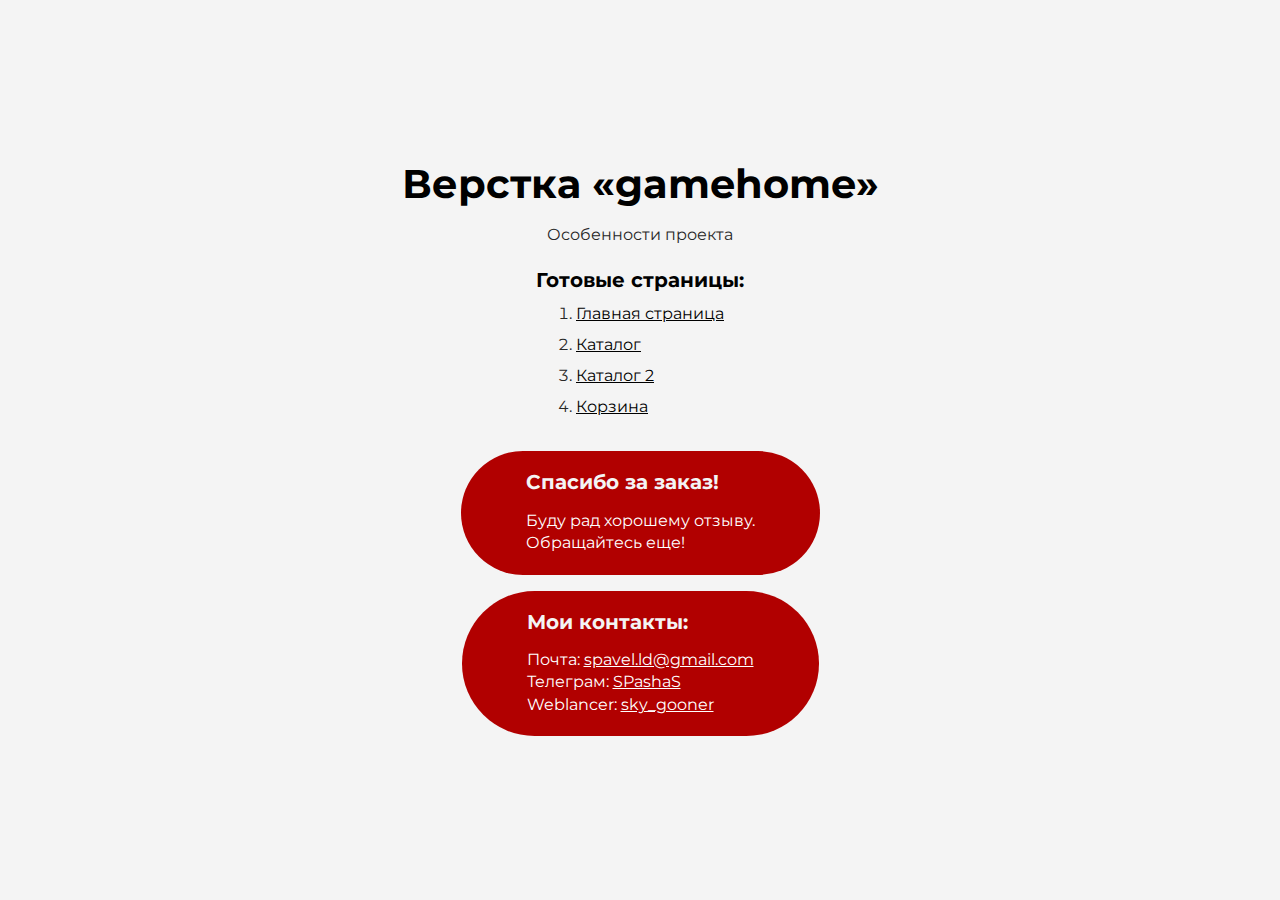
<file: index.html>
<!DOCTYPE html>
<html>

<head>
	<meta charset="UTF-8">
	<meta name="viewport" content="width=device-width, initial-scale=1.0">
	<title>Верстка «gamehome»</title>
</head>

<body>
	<div class="wrapper">
		<div class="rootpage">
			<h1>Верстка «gamehome»</h1>
			<div class="rootpage__info">
				Особенности проекта
			</div>
			<h2>Готовые страницы:</h2>
			<ol class="rootpage__list">
				<li><a target="_blank" href="home.html">Главная страница</a></li>
				<li><a target="_blank" href="catalog.html">Каталог</a></li>
				<li><a target="_blank" href="catalog2.html">Каталог 2</a></li>
				<li><a target="_blank" href="basket.html">Корзина</a></li>
			</ol>
			<div class="rootpage__tnx">
				<h2>Спасибо за заказ!</h2>
				<p>Буду рад хорошему отзыву.</p>
				<p>Обращайтесь еще!</p>
			</div>
			<div class="rootpage__contacts">
				<h2>Мои контакты:</h2>
				<p>Почта: <a href="mailto:spavel.ld@gmail.com">spavel.ld@gmail.com</a></p>
				<p>Телеграм: <a href="https://t.me/SPashaS">SPashaS</a></p>
				<p>Weblancer: <a href="https://www.weblancer.net/users/sky_gooner/">sky_gooner</a></p>
			</div>
		</div>
	</div>

</body>
<style>
	@charset "UTF-8";
	@import url("https://fonts.googleapis.com/css?family=Montserrat:regular,700&display=swap");

	*,
	*::before,
	*::after {
		padding: 0px;
		margin: 0px;
		border: 0px;
		box-sizing: border-box;
	}

	html,
	body {
		height: 100%;
		margin: 0;
		padding: 0;
		min-width: 320px;
		width: 100%;
		color: #272727;
		background-color: #f4f4f4;
	}

	body {
		font-family: Montserrat;
		font-size: 100%;
		line-height: 1;
		font-size: 1rem;
	}

	a {
		text-decoration: underline;
		color: #000000
	}

	a:visited {
		text-decoration: underline;
		color: #424242;
	}

	a:hover {
		text-decoration: none;
	}

	ul li {
		list-style: none;
	}

	img {
		vertical-align: top;
	}

	.wrapper {
		width: 100%;
		min-height: 100%;
		overflow: hidden;
		display: flex;
		justify-content: center;
		align-items: center;
	}

	.rootpage {
		padding: 30px;
		display: flex;
		flex-direction: column;
		align-items: center;
	}

	@media (max-width: 767px) {
		.rootpage {
			padding: 30px 15px;
		}
	}

	h1 {
		color: #000000;
		font-size: 2.5rem;
		margin: 0px 0px 1.25rem 0px;
	}

	@media (max-width: 767px) {
		h1 {
			font-size: 1.85rem;
			margin: 0px 0px 1.25rem 0px;
		}
	}

	h2 {
		color: #010101;
		font-size: 1.25rem;
		margin: 0px 0px 1rem 0px;
	}

	@media (max-width: 767px) {
		h2 {
			font-size: 1.125rem;
			margin: 0px 0px 1rem 0px;
		}
	}

	.rootpage__info {
		line-height: 140%;
		margin: 0px 0px 1.5rem 0px;
	}

	.rootpage__list {
		margin: 0px 0px 2.25rem 1.25rem;
	}

	.rootpage__list li:not(:last-child) {
		margin: 0px 0px 15px 0px;
	}

	.rootpage__contacts,
	.rootpage__tnx {
		border-radius: 200px;
		padding: 20px 65px;
		line-height: 140%;
		color: #ffffff;
	}

	.rootpage__contacts h2,
	.rootpage__tnx h2 {
		color: #f4f4f4;
	}

	@media (max-width: 767px) {

		.rootpage__contacts,
		.rootpage__tnx {
			border-radius: 40px;
			padding: 20px;
		}
	}

	.rootpage__contacts {
		background: #b10000;

	}

	.rootpage__contacts a {
		color: #ffffff;
	}

	.rootpage__tnx {
		background: #b10000;
		margin: 0px 0px 1rem 0px;
	}
</style>

</html>
</file>
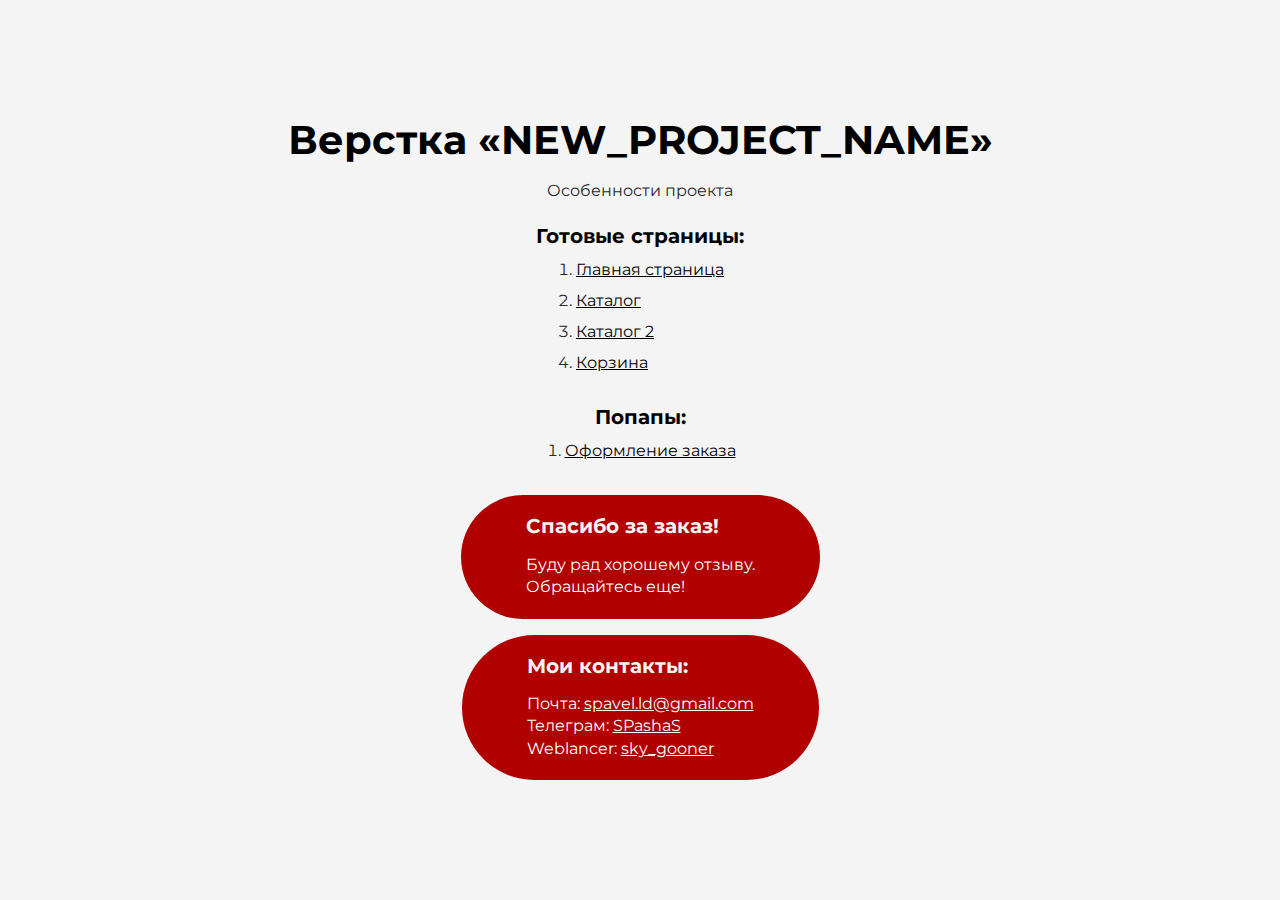
<file: src/index.html>
<!DOCTYPE html>
<html>
	<head>
		<meta charset="UTF-8">
		<meta name="viewport" content="width=device-width, initial-scale=1.0">
		<title>Верстка «NEW_PROJECT_NAME»</title>
	</head>
	<body>
		<div class="wrapper">
			<div class="rootpage">
				<h1>Верстка «NEW_PROJECT_NAME»</h1>
				<div class="rootpage__info">
					Особенности проекта
				</div>
				<h2>Готовые страницы:</h2>
				<ol class="rootpage__list">
					<li><a target="_blank" href="home.html">Главная страница</a></li>
					<li><a target="_blank" href="catalog.html">Каталог</a></li>
					<li><a target="_blank" href="catalog2.html">Каталог 2</a></li>
					<li><a target="_blank" href="basket.html">Корзина</a></li>
				</ol>
				<h2>Попапы:</h2>
				<ol class="rootpage__list">
					<li><a target="_blank" href="home.html#order">Оформление заказа</a></li>
				</ol>
				<div class="rootpage__tnx">
					<h2>Спасибо за заказ!</h2>
					<p>Буду рад хорошему отзыву.</p>
					<p>Обращайтесь еще!</p>
				</div>
				<div class="rootpage__contacts">
					<h2>Мои контакты:</h2>
					<p>Почта: <a href="mailto:spavel.ld@gmail.com">spavel.ld@gmail.com</a></p>
					<p>Телеграм: <a href="https://t.me/SPashaS">SPashaS</a></p>
					<p>Weblancer: <a href="https://www.weblancer.net/users/sky_gooner/">sky_gooner</a></p>
				</div>
			</div>
		</div>
		
	</body>
	<style>
		@charset "UTF-8";
		@import url("https://fonts.googleapis.com/css?family=Montserrat:regular,700&display=swap");
		* ,*::before, *::after {
			padding: 0px;
			margin: 0px;
			border: 0px;
			box-sizing: border-box; 
		}
		html, body {
			height: 100%;
			margin: 0;
			padding: 0;
			min-width: 320px;
			width: 100%;
			color: #272727;
			background-color: #f4f4f4;
		}
		body {
			font-family: Montserrat;
			font-size: 100%;
			line-height: 1;
			font-size: 1rem;
		}
		a {
			text-decoration: underline;
			color: #000000
		}
		a:visited {
			text-decoration: underline;
			color: #424242;
		}
			a:hover {
			text-decoration: none;
		}
		ul li {
			list-style: none;
		}
		img {
			vertical-align: top;
		}
		.wrapper {
			width: 100%;
			min-height: 100%;
			overflow: hidden;
			display: flex;
			justify-content: center;
			align-items: center;
		}
		.rootpage{
			padding: 30px;
			display: flex;
			flex-direction: column;
			align-items: center;
		}
		@media (max-width: 767px) {
			.rootpage{
				padding:30px 15px;
			}
		}
		h1 {
			color: #000000;
			font-size: 2.5rem;
			margin: 0px 0px 1.25rem 0px;
		}
		@media (max-width: 767px) {
			h1 {
				font-size: 1.85rem;
				margin: 0px 0px 1.25rem 0px;
			}
		}
		h2 {
			color: #010101;
			font-size: 1.25rem;
			margin: 0px 0px 1rem 0px;
		}
		@media (max-width: 767px) {
			h2 {
				font-size: 1.125rem;
				margin: 0px 0px 1rem 0px;
			}
		}
		.rootpage__info{
			line-height: 140%;
			margin: 0px 0px 1.5rem 0px;
		}

		.rootpage__list{
			margin: 0px 0px 2.25rem 1.25rem;
		}
		.rootpage__list li:not(:last-child){
			margin: 0px 0px 15px 0px;
		}
		.rootpage__contacts,
		.rootpage__tnx{
			border-radius: 200px;
			padding: 20px 65px;
			line-height: 140%;
			color: #ffffff;
		}
		.rootpage__contacts h2,
		.rootpage__tnx h2{
			color: #f4f4f4;
		}
		@media (max-width: 767px){
		.rootpage__contacts,
		.rootpage__tnx{
			border-radius:40px;
			padding: 20px;
		}
		}
		.rootpage__contacts{
			background: #b10000;
			
		}
		.rootpage__contacts a{
			color: #ffffff;
		}
		.rootpage__tnx{
			background: #b10000;
			margin: 0px 0px 1rem 0px;
		}
	</style>
</html>
</file>
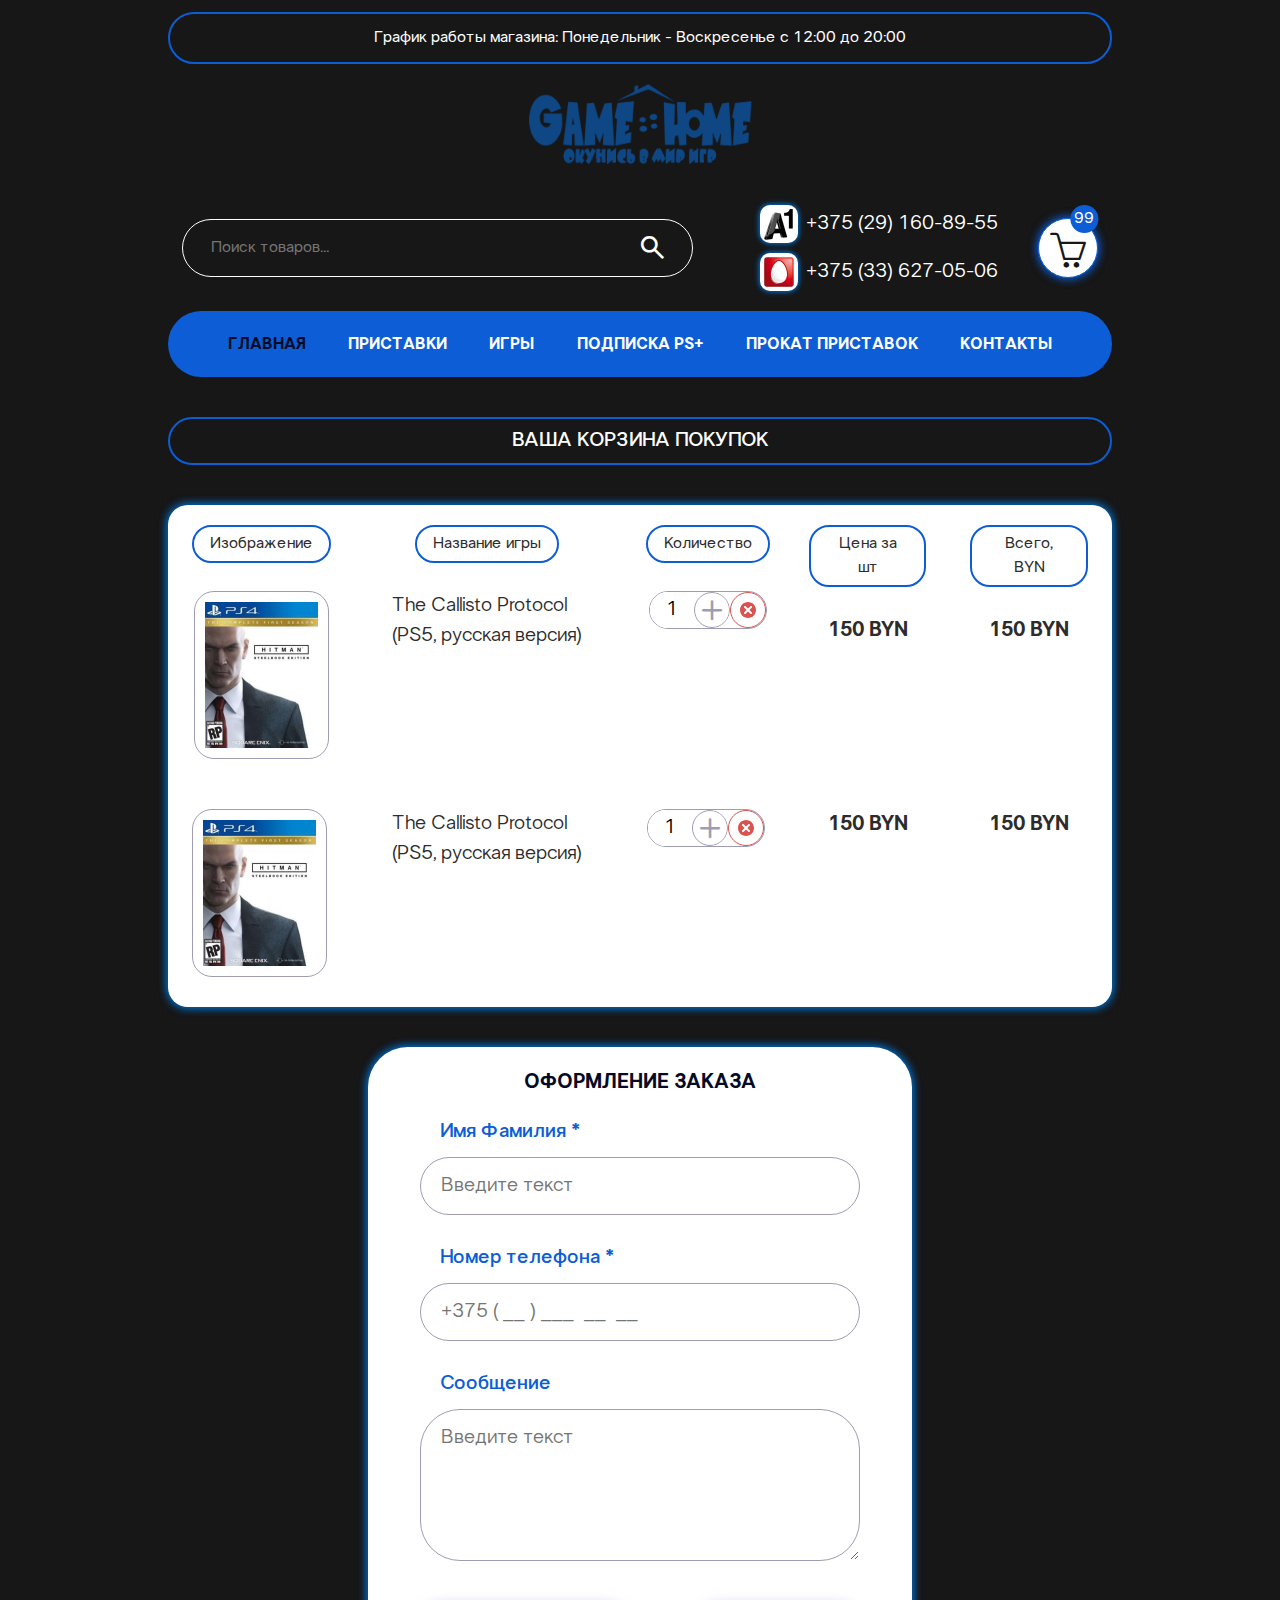
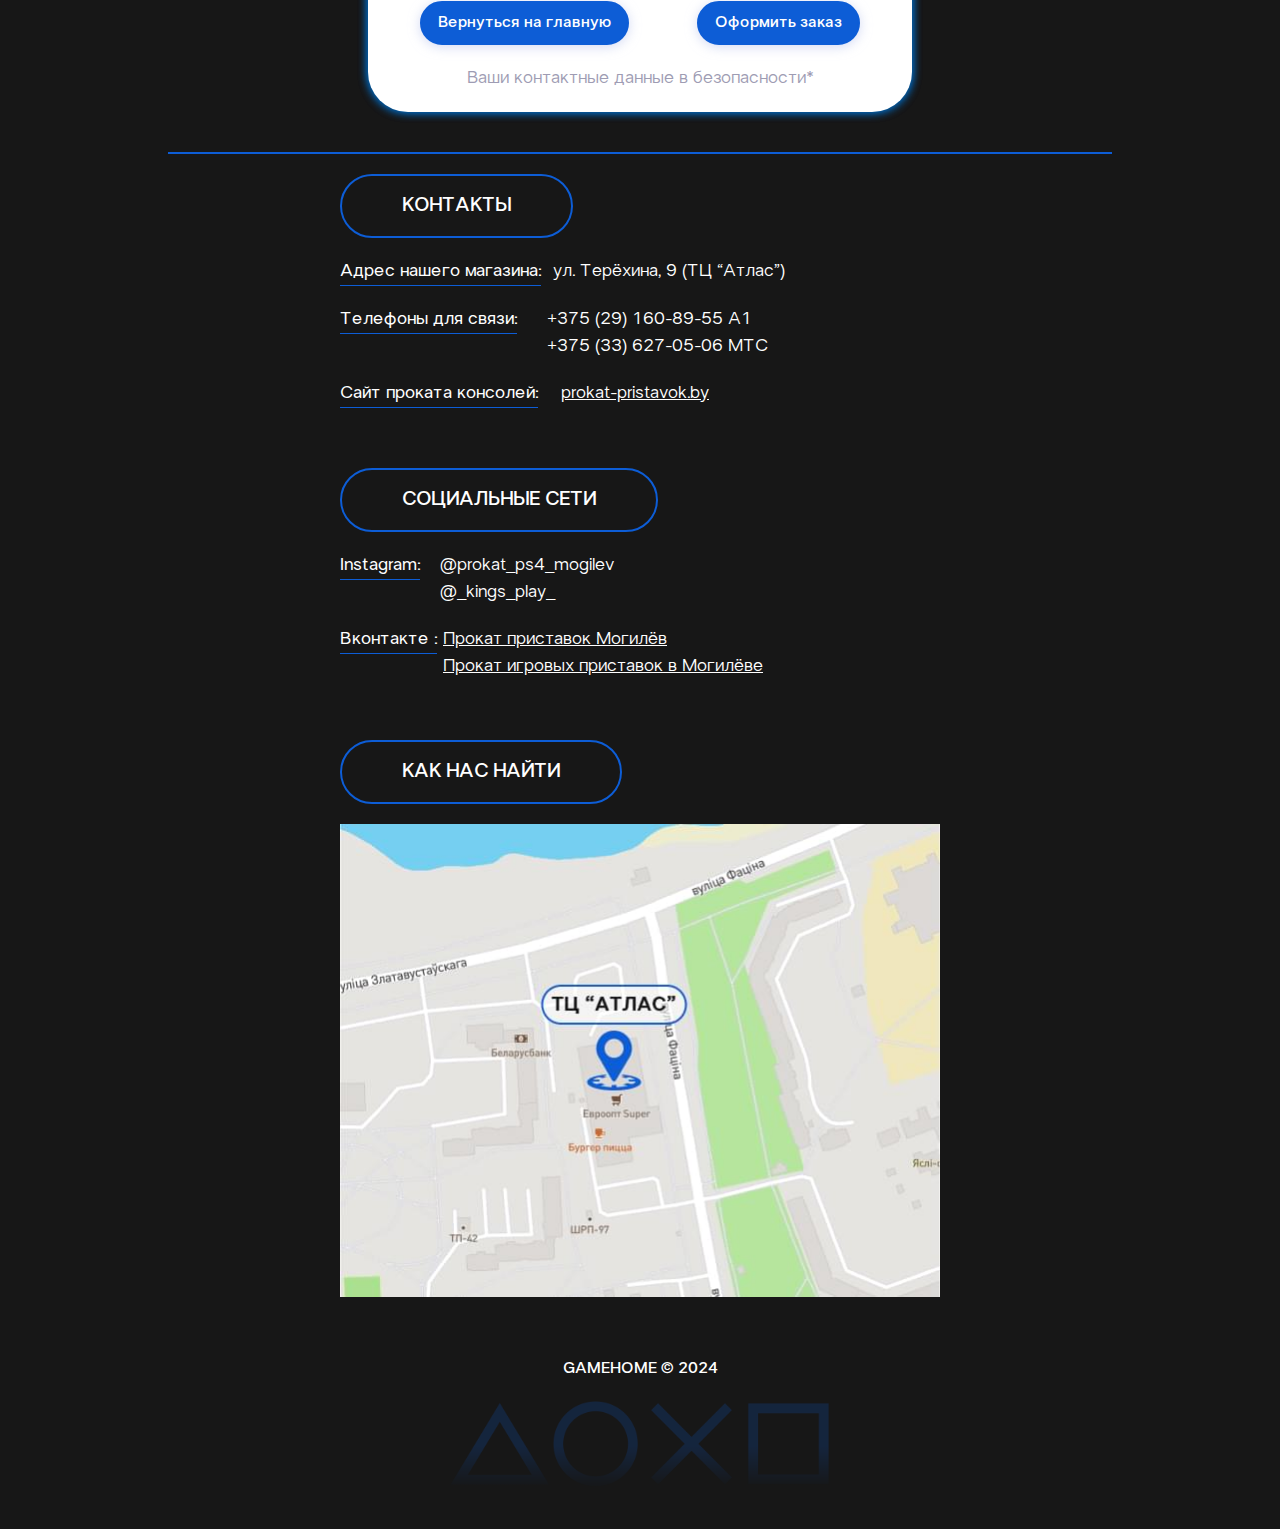
<file: basket.html>
<!DOCTYPE html>
<html lang="ru">

<head>
	<title>GAMEHOME.by</title>
	<meta charset="UTF-8">
	<meta name="format-detection" content="telephone=no">
	<!-- <style>body{opacity: 0;}</style> -->
	<link rel="stylesheet" href="css/style.min.css?_v=20240318224909">
	<link rel="shortcut icon" href="favicon.ico">
	<!-- <meta name="robots" content="noindex, nofollow"> -->
	<meta name="viewport" content="width=device-width, initial-scale=1.0">
</head>

<body>
	<div class="wrapper">
		<header class="header">
			<div class="header__container">
				<div class="header__schedule">
					График работы магазина: Понедельник - Воскресенье с 12:00 до 20:00
				</div>
				<div class="header__row">
					<div class="header__logo">
						<a href="#" class="logo"><img src="img/logo.png" alt=""></a>
					</div>

					<div class="header__row-right">
						<div class="header__phone-nums">
							<ul class="phone-nums">
								<li class="phone-nums__item">
									<span class="phone-nums__icon">
										<img data-src="img/phone-num/a1.png" src="img/1x1.png" alt="">
									</span>
									<a href="#" class="phone-nums__link">+375 (29) 160-89-55</a>
								</li>
								<li class="phone-nums__item">
									<span class="phone-nums__icon">
										<img data-src="img/phone-num/mts.png" src="img/1x1.png" alt="">
									</span>
									<a href="#" class="phone-nums__link">+375 (33) 627-05-06</a>
								</li>
							</ul>
						</div>
					</div>

				</div>
				<div class="header__main">

					<div class="header__search" data-da=".header__row,1024,1">
						<div class="search-block">
							<button type="submit" class="search-block__btn _icon-search" aria-label="Открыть поиск"></button>
							<div class="search-block__wrapper">
								<form action="#" class="search-block__form">
									<input type="text" class="search-block__input" placeholder="Поиск товаров...">
									<button type="submit" class="search-block__sub _icon-search" aria-label="Поиск"></button>
								</form>
							</div>

						</div>
					</div>

					<div class="header__basket-icon" data-da=".header__row-right,1024,2" data-popup="#basket">
						<div class="basket-icon _icon-basket">
							<span class="basket-icon__count">99</span>
						</div>
					</div>

					<div class="header__menu menu">
						<button type="button" class="menu__open"><span></span></button>
						<div class="menu__body">
							<nav class="menu__nav">
								<button type="button" class="menu__close btn-del" grid-area="Закрыть меню"><span></span></button>
								<ul class="menu__list">
									<li class="menu__item"><a href="#" class="menu__link active">главная</a></li>
									<li class="menu__item"><a href="#" class="menu__link">приставки</a></li>
									<li class="menu__item"><a href="#" class="menu__link">игры</a></li>
									<li class="menu__item"><a href="#" class="menu__link">подписка PS+</a></li>
									<li class="menu__item"><a href="#" class="menu__link">прокат приставок</a></li>
									<li class="menu__item"><a href="#" class="menu__link">контакты</a></li>
								</ul>
							</nav>
						</div>
					</div>

				</div>

			</div>
		</header>
		<main class="page">

			<div class="page__basket basket">
				<div class="basket__container">
					<h1 class="basket__title title">ваша корзина покупок</h1>
					<div class="basket__body">
						<div class="basket__wrapper">
							<div class="basket__list">
								<div class="basket__item item-basket">
									<div class="item-basket__row">
										<div class="item-basket__column">
											<span class="item-basket__title">Изображение</span>
										</div>
										<div class="item-basket__column">
											<div class="item-basket__img-wrapper">
												<div class="item-basket__img">
													<div class="item-basket__img-ibg">
														<img src="img/1x1.png" data-src="img/product/1.jpg" alt="">

													</div>
												</div>
											</div>
										</div>
									</div>
									<div class="item-basket__row">
										<div class="item-basket__column">
											<span class="item-basket__title">Название игры</span>
										</div>
										<div class="item-basket__column">
											<p>The Callisto Protocol </p>
											<p>(PS5, русская версия)</p>
										</div>
									</div>
									<div class="item-basket__row">
										<div class="item-basket__column">
											<span class="item-basket__title">Количество</span>
										</div>
										<div class="item-basket__column">

											<div class="item-basket__quantity">
												<div class="product__quantity quantity">

													<div class="quantity__input">
														<input autocomplete="off" type="text" name="form[]" value="1">
													</div>
													<button type="button" class="quantity__button quantity__button_plus _icon-plus"></button>
												</div>

												<button class="item-basket__quantity-del btn-del" aria-label="Удалить"><span></span></button>

											</div>

										</div>
									</div>
									<div class="item-basket__row">
										<div class="item-basket__column">
											<span class="item-basket__title">Цена за шт</span>
										</div>
										<div class="item-basket__column">150 BYN</div>
									</div>
									<div class="item-basket__row">
										<div class="item-basket__column">
											<span class="item-basket__title">Всего, BYN</span>
										</div>
										<div class="item-basket__column">150 BYN</div>
									</div>
								</div>
								<div class="basket__item item-basket">
									<div class="item-basket__row">
										<div class="item-basket__column">
											<span class="item-basket__title">Изображение</span>
										</div>
										<div class="item-basket__column">
											<div class="item-basket__img-wrapper">
												<div class="item-basket__img">
													<div class="item-basket__img-ibg">
														<img src="img/1x1.png" data-src="img/product/1.jpg" alt="">

													</div>
												</div>
											</div>
										</div>
									</div>
									<div class="item-basket__row">
										<div class="item-basket__column">
											<span class="item-basket__title">Название игры</span>
										</div>
										<div class="item-basket__column">
											<p>The Callisto Protocol </p>
											<p>(PS5, русская версия)</p>
										</div>
									</div>
									<div class="item-basket__row">
										<div class="item-basket__column">
											<span class="item-basket__title">Количество</span>
										</div>
										<div class="item-basket__column">

											<div class="item-basket__quantity">
												<div class="product__quantity quantity">

													<div class="quantity__input">
														<input autocomplete="off" type="text" name="form[]" value="1">
													</div>
													<button type="button" class="quantity__button quantity__button_plus _icon-plus"></button>
												</div>

												<button class="item-basket__quantity-del btn-del" aria-label="Удалить"><span></span></button>

											</div>

										</div>
									</div>
									<div class="item-basket__row">
										<div class="item-basket__column">
											<span class="item-basket__title">Цена за шт</span>
										</div>
										<div class="item-basket__column">150 BYN</div>
									</div>
									<div class="item-basket__row">
										<div class="item-basket__column">
											<span class="item-basket__title">Всего, BYN</span>
										</div>
										<div class="item-basket__column">150 BYN</div>
									</div>
								</div>
							</div>
						</div>
						<div class="order">
							<div class="order__title">оформление заказа</div>
							<form action="#" class="order__form form-order">
								<div class="form-order__rows">
									<div class="form-order__row">
										<label for="name">Имя Фамилия *</label>
										<input type="text" name="name" data-error="Ошибка" placeholder="Введите текст" class="input">
									</div>
									<div class="form-order__row">
										<label for="tel">Номер телефона *</label>
										<input type="text" name="tel" data-error="Ошибка" placeholder="+375 ( __ ) ___  __  __" class="input">
									</div>

									<div class="form-order__row">
										<label for="tel">Сообщение</label>
										<textarea type="text" name="tel" data-error="Ошибка" placeholder="Введите текст" class="textarea"></textarea>
									</div>
								</div>
								<div class="form-order__btns">
									<a href="#" class="form-order__btn btn">Вернуться на главную</a>
									<a href="#" class="form-order__btn btn">Оформить заказ</a>
								</div>
								<p class="form-order__policy">
									Ваши контактные данные в безопасности*
								</p>
							</form>
						</div>
					</div>

				</div>
			</div>



		</main>
		<footer class="footer">
			<div class="footer__container">
				<div class="footer__wrapper">
					<div class="footer__wrapper-container">
						<div class="footer__row">

							<div class="footer__column">

								<div class="footer__block footer-block footer-block_1">
									<div class="footer-block__header">
										<h3 class="footer-block__title">контакты</h3>
									</div>
									<ul class="footer-block__list">
										<li class="footer-block__item">
											<div class="footer-block__item-title"><span>Адрес нашего магазина:</span></div>
											<p>ул. Терёхина, 9 (ТЦ “Атлас”)</p>
										</li>
										<li class="footer-block__item">
											<div class="footer-block__item-title"><span>Телефоны для связи:</span></div>
											<ul>
												<li><a href="tel:375291608955">+375 (29) 160-89-55 A1</a></li>
												<li><a href="tel:375336270506">+375 (33) 627-05-06 МТС </a></li>
											</ul>
										</li>
										<li class="footer-block__item">
											<div class="footer-block__item-title"><span>Сайт проката консолей:</span></div>
											<p>
												<a href="#">prokat-pristavok.by</a>
											</p>
										</li>
									</ul>
								</div>

								<div class="footer__block footer-block footer-block_2">
									<div class="footer-block__header">
										<h3 class="footer-block__title">Социальные сети</h3>
									</div>
									<ul class="footer-block__list">
										<li class="footer-block__item">
											<div class="footer-block__item-title"><span>Instagram:</span></div>
											<ul>
												<li><a href="#">@prokat_ps4_mogilev</a></li>
												<li><a href="#">@_kings_play_</a></li>
											</ul>
										</li>
										<li class="footer-block__item">
											<div class="footer-block__item-title"><span>Вконтакте :</span></div>
											<ul>
												<li><a href="#">Прокат приставок Могилёв</a></li>
												<li><a href="#">Прокат игровых приставок в Могилёве</a></li>
											</ul>
										</li>

									</ul>
								</div>

							</div>

							<div class="footer__column">
								<div class="footer__block footer-block">
									<div class="footer-block__header">
										<h3 class="footer-block__title">Как нас найти</h3>
									</div>
									<div class="footer-block__map">
										<img src="img/1x1.png" data-src="img/map.jpg" alt="">
									</div>
								</div>
							</div>

						</div>
						<div class="footer__bottom">
							<span class="footer__copy">gamehome © 2024</span>
							<div class="footer__logo"></div>
						</div>
					</div>
				</div>
			</div>
		</footer>

	</div>
	<div id="order" aria-hidden="true" class="popup">
		<div class="popup__wrapper">
			<div class="popup__content">
				<!-- <button data-close type="button" class="popup__close _icon-close"></button> -->
				<div class="popup__text">
					<div class="order">
						<div class="order__title">оформление заказа</div>
						<form action="#" class="order__form form-order">
							<div class="form-order__rows">
								<div class="form-order__row">
									<label for="name">Имя Фамилия *</label>
									<input type="text" name="name" data-error="Ошибка" placeholder="Введите текст" class="input">
								</div>
								<div class="form-order__row">
									<label for="tel">Номер телефона *</label>
									<input type="text" name="tel" data-error="Ошибка" placeholder="+375 ( __ ) ___  __  __" class="input">
								</div>
							</div>
							<div class="form-order__btns">
								<a href="#" class="form-order__btn btn">Вернуться на главную</a>
								<a href="#" class="form-order__btn btn">Оформить заказ</a>
							</div>
							<p class="form-order__policy">
								Ваши контактные данные в безопасности*
							</p>
						</form>
					</div>
				</div>
			</div>
		</div>
	</div>


	<div id="basket" aria-hidden="true" class="popup">
		<div class="popup__wrapper">
			<div class="popup__content">
				<!-- <button data-close type="button" class="popup__close _icon-close"></button> -->
				<div class="popup__text">
					<div class="basket-p">
						<div class="basket-p__list">

							<div class="basket-p__item item-basket-p">

								<div class="item-basket-p__img-block">
									<div class="item-basket-p__img item-basket-p__img-ibg">
										<img src="img/1x1.png" data-src="img/product/1.jpg" alt="">
									</div>
								</div>

								<div class="item-basket-p__row">
									<div class="item-basket-p__header">
										<h1>Карта оплаты PS+</h1>
										<p>Essential на 1 месяц</p>
									</div>

									<button type="button" class="item-basket-p__del btn-del" grid-area="Удалить товар из корзины"><span></span></button>
								</div>

							</div>
							<div class="basket-p__item item-basket-p">

								<div class="item-basket-p__img-block">
									<div class="item-basket-p__img item-basket-p__img-ibg">
										<img src="img/1x1.png" data-src="img/product/1.jpg" alt="">
									</div>
								</div>

								<div class="item-basket-p__row">
									<div class="item-basket-p__header">
										<h1>Карта оплаты PS+</h1>
										<p>Essential на 1 месяц</p>
									</div>

									<button type="button" class="item-basket-p__del btn-del" grid-area="Удалить товар из корзины"><span></span></button>
								</div>

							</div>

						</div>
						<a href="#" class="basket-p__btn btn">Оформить заказ</a>
					</div>
				</div>
			</div>
		</div>
	</div>
	<script src="js/app.min.js?_v=20240318224909"></script>
</body>

</html>
</file>
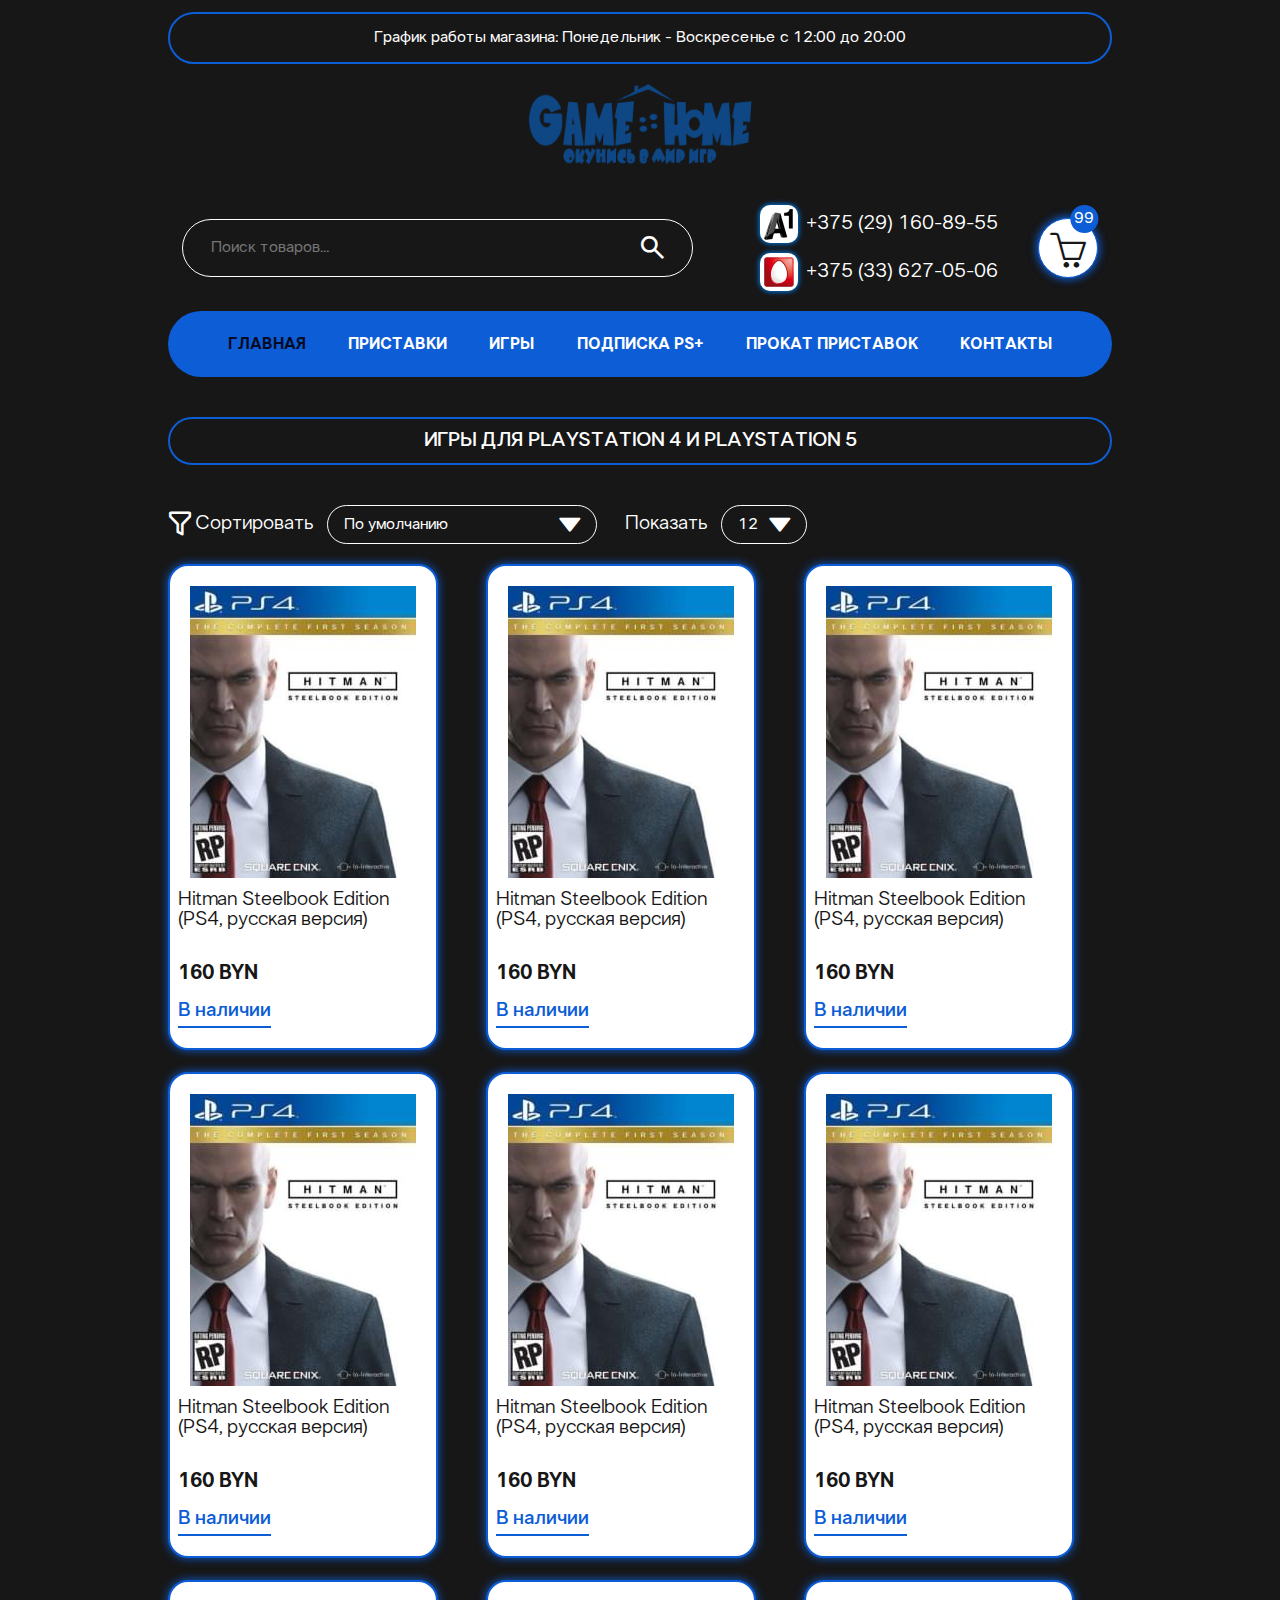
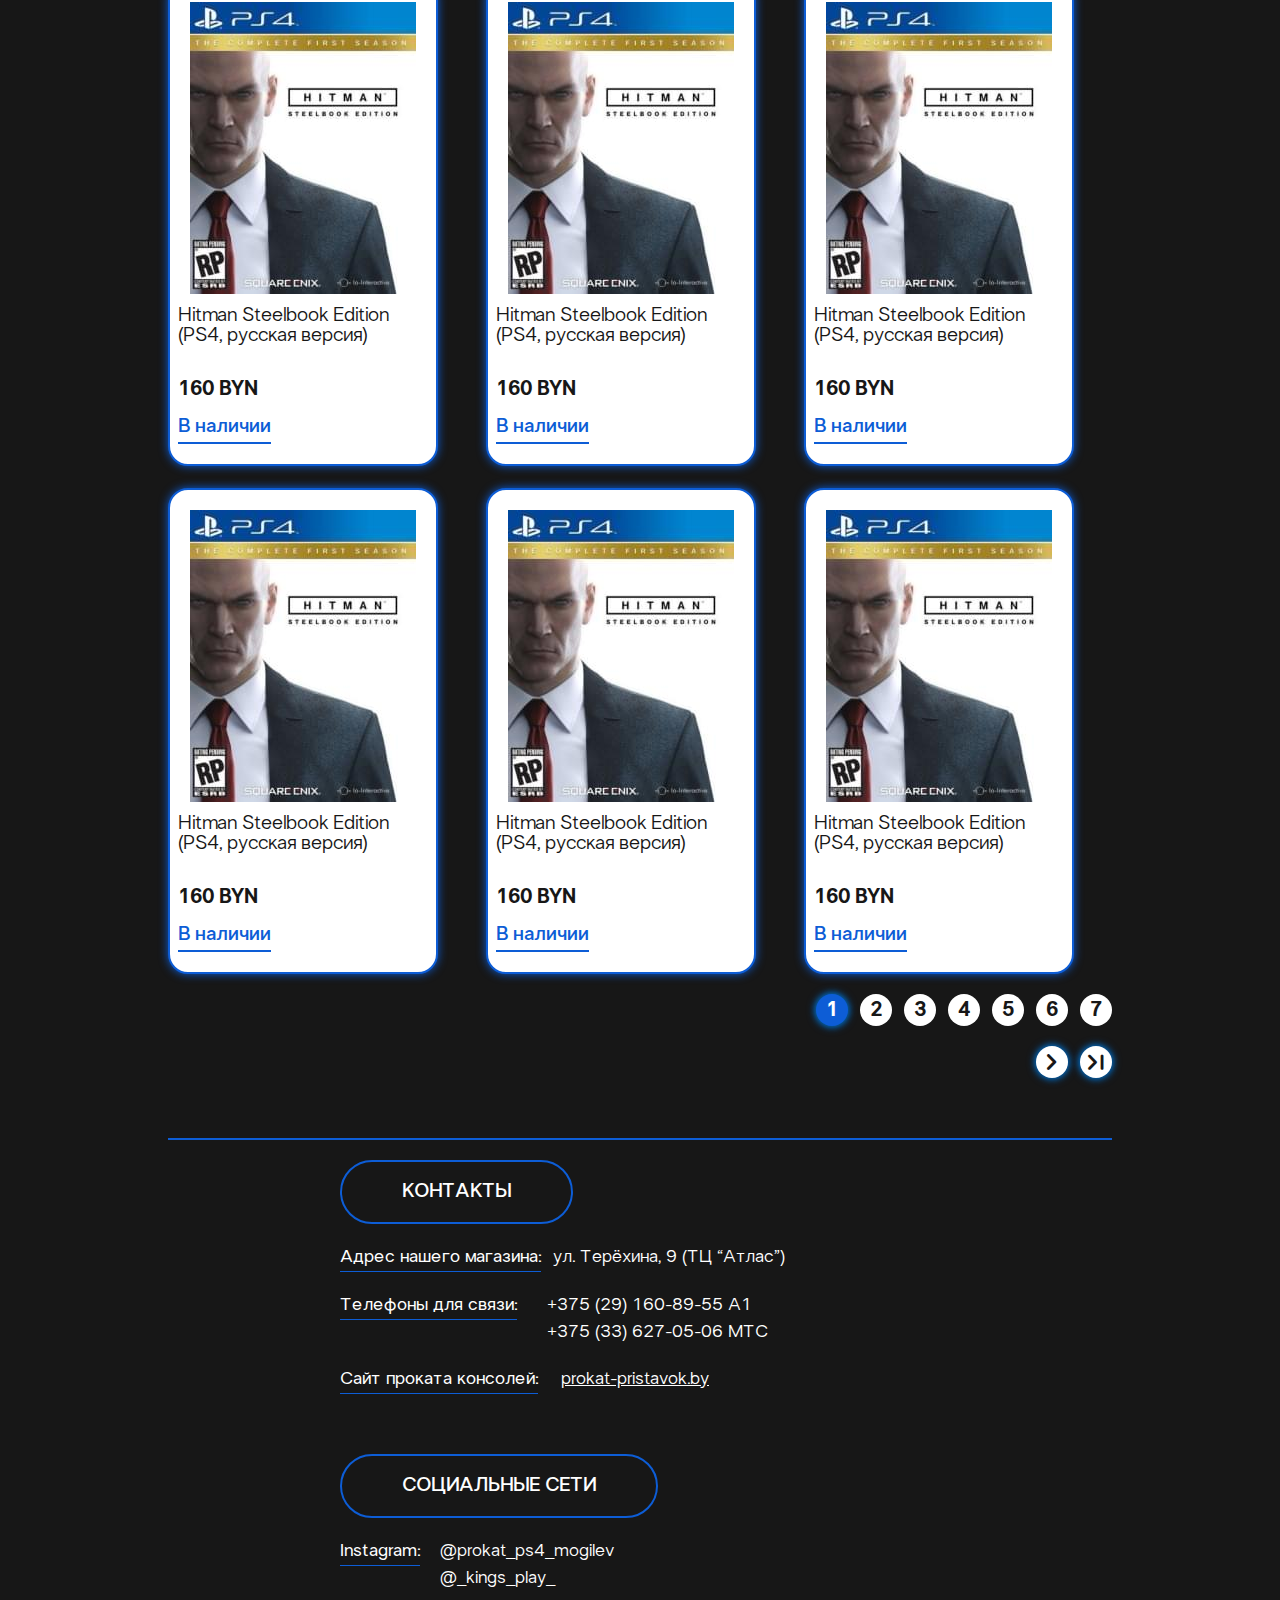
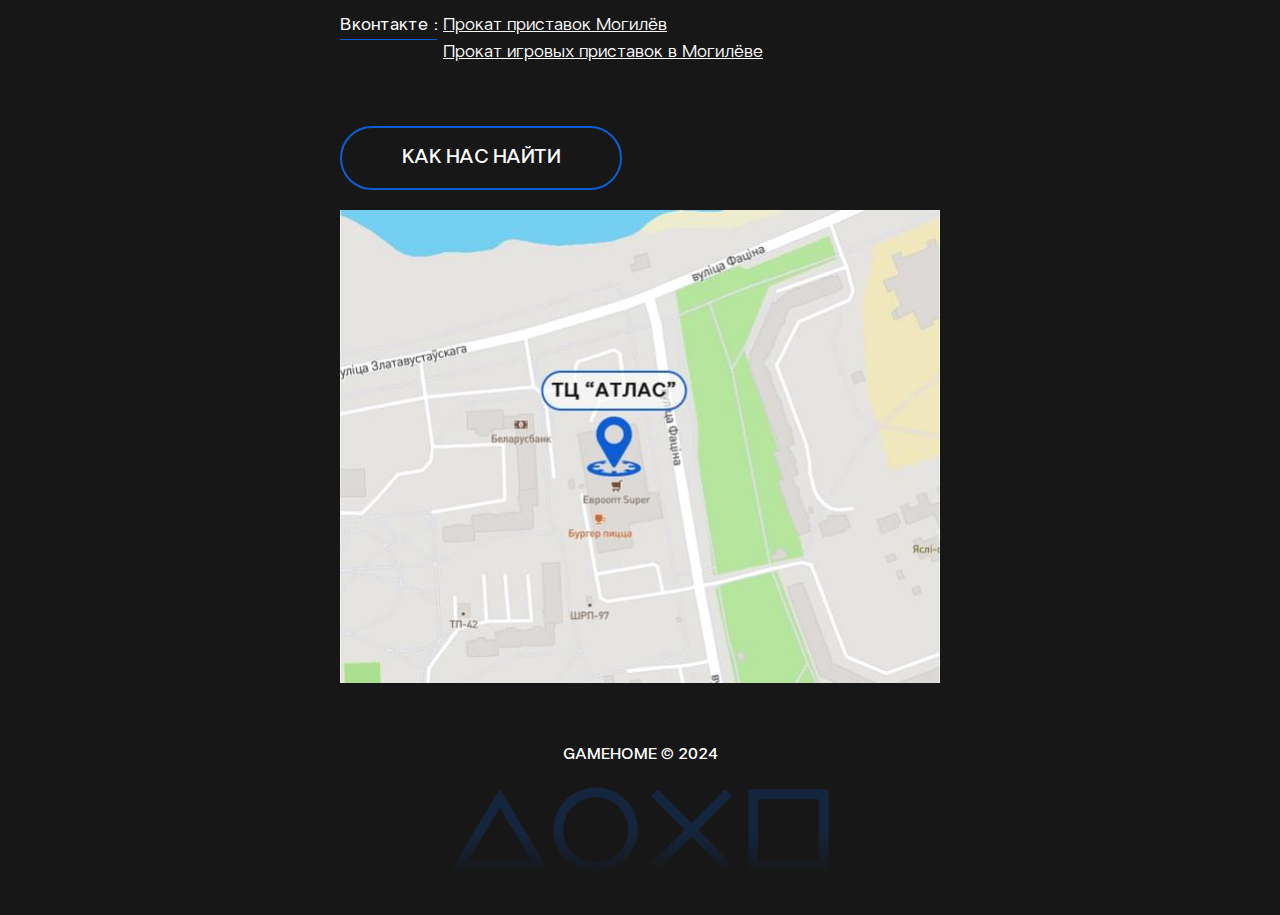
<file: catalog.html>
<!DOCTYPE html>
<html lang="ru">

<head>
	<title>GAMEHOME.by</title>
	<meta charset="UTF-8">
	<meta name="format-detection" content="telephone=no">
	<!-- <style>body{opacity: 0;}</style> -->
	<link rel="stylesheet" href="css/style.min.css?_v=20240318224909">
	<link rel="shortcut icon" href="favicon.ico">
	<!-- <meta name="robots" content="noindex, nofollow"> -->
	<meta name="viewport" content="width=device-width, initial-scale=1.0">
</head>

<body>
	<div class="wrapper">
		<header class="header">
			<div class="header__container">
				<div class="header__schedule">
					График работы магазина: Понедельник - Воскресенье с 12:00 до 20:00
				</div>
				<div class="header__row">
					<div class="header__logo">
						<a href="#" class="logo"><img src="img/logo.png" alt=""></a>
					</div>

					<div class="header__row-right">
						<div class="header__phone-nums">
							<ul class="phone-nums">
								<li class="phone-nums__item">
									<span class="phone-nums__icon">
										<img data-src="img/phone-num/a1.png" src="img/1x1.png" alt="">
									</span>
									<a href="#" class="phone-nums__link">+375 (29) 160-89-55</a>
								</li>
								<li class="phone-nums__item">
									<span class="phone-nums__icon">
										<img data-src="img/phone-num/mts.png" src="img/1x1.png" alt="">
									</span>
									<a href="#" class="phone-nums__link">+375 (33) 627-05-06</a>
								</li>
							</ul>
						</div>
					</div>

				</div>
				<div class="header__main">

					<div class="header__search" data-da=".header__row,1024,1">
						<div class="search-block">
							<button type="submit" class="search-block__btn _icon-search" aria-label="Открыть поиск"></button>
							<div class="search-block__wrapper">
								<form action="#" class="search-block__form">
									<input type="text" class="search-block__input" placeholder="Поиск товаров...">
									<button type="submit" class="search-block__sub _icon-search" aria-label="Поиск"></button>
								</form>
							</div>

						</div>
					</div>

					<div class="header__basket-icon" data-da=".header__row-right,1024,2" data-popup="#basket">
						<div class="basket-icon _icon-basket">
							<span class="basket-icon__count">99</span>
						</div>
					</div>

					<div class="header__menu menu">
						<button type="button" class="menu__open"><span></span></button>
						<div class="menu__body">
							<nav class="menu__nav">
								<button type="button" class="menu__close btn-del" grid-area="Закрыть меню"><span></span></button>
								<ul class="menu__list">
									<li class="menu__item"><a href="#" class="menu__link active">главная</a></li>
									<li class="menu__item"><a href="#" class="menu__link">приставки</a></li>
									<li class="menu__item"><a href="#" class="menu__link">игры</a></li>
									<li class="menu__item"><a href="#" class="menu__link">подписка PS+</a></li>
									<li class="menu__item"><a href="#" class="menu__link">прокат приставок</a></li>
									<li class="menu__item"><a href="#" class="menu__link">контакты</a></li>
								</ul>
							</nav>
						</div>
					</div>

				</div>

			</div>
		</header>
		<main class="page">

			<section class="page__products products">
				<div class="products__container">
					<h1 class="products__title title">Игры для playstation 4 и playstation 5</h1>

					<div class="products__filter filter-prod">
						<div class="filter-prod__item filter-prod__item_main">
							<div class="filter-prod__item-title _icon-sort">Сортировать</div>
							<select name="form[]" class="form">
								<option value="1" selected>По умолчанию</option>
								<option value="2">Только для PS4</option>
								<option value="3">Только для PS5</option>
								<option value="4">Цена (низкая -высокая)</option>
								<option value="4">Цена (высокая - низкая)</option>
							</select>
						</div>
						<div class="filter-prod__item">
							<div class="filter-prod__item-title">Показать</div>
							<select name="form[]" class="form">
								<option value="1" selected>12</option>
								<option value="2">24</option>
								<option value="3">48</option>
								<option value="4">60</option>
								<option value="4">72</option>
							</select>
						</div>
					</div>


					<div class="products__body-wrapper">
						<div class="products__body">

							<div class="product product_t2">
								<div class="product__content">
									<div class="product__body">
										<div class="product__header">
											<h1>Hitman Steelbook Edition</h1>
											<p>(PS4, русская версия)</p>
										</div>
										<div class="product__price">160</div>
										<div class="product__stock"><span>В наличии</span></div>
									</div>
									<div class="product__img-block">
										<div class="product__img product__img-ibg">
											<img src="img/1x1.png" data-src="img/product/1.jpg" alt="">
										</div>
									</div>
								</div>

								<div class="product__active">
									<div class="product__active-block">
										<div class="product__quantity quantity">
											<button type="button" class="quantity__button quantity__button_plus _icon-plus"></button>
											<div class="quantity__input">
												<input autocomplete="off" type="text" name="form[]" value="1">
											</div>
											<button type="button" class="quantity__button quantity__button_minus _icon-minus"></button>
										</div>

										<a href="#" class="product__btn btn">В корзину</a>
										<a href="#" class="product__btn btn" data-popup="#order">Заказать</a>
									</div>

								</div>
							</div>

							<div class="product product_t2">
								<div class="product__content">
									<div class="product__body">
										<div class="product__header">
											<h1>Hitman Steelbook Edition</h1>
											<p>(PS4, русская версия)</p>
										</div>
										<div class="product__price">160</div>
										<div class="product__stock"><span>В наличии</span></div>
									</div>
									<div class="product__img-block">
										<div class="product__img product__img-ibg">
											<img src="img/1x1.png" data-src="img/product/1.jpg" alt="">
										</div>
									</div>
								</div>

								<div class="product__active">
									<div class="product__active-block">
										<div class="product__quantity quantity">
											<button type="button" class="quantity__button quantity__button_plus _icon-plus"></button>
											<div class="quantity__input">
												<input autocomplete="off" type="text" name="form[]" value="1">
											</div>
											<button type="button" class="quantity__button quantity__button_minus _icon-minus"></button>
										</div>

										<a href="#" class="product__btn btn">В корзину</a>
										<a href="#" class="product__btn btn" data-popup="#order">Заказать</a>
									</div>

								</div>
							</div>

							<div class="product product_t2">
								<div class="product__content">
									<div class="product__body">
										<div class="product__header">
											<h1>Hitman Steelbook Edition</h1>
											<p>(PS4, русская версия)</p>
										</div>
										<div class="product__price">160</div>
										<div class="product__stock"><span>В наличии</span></div>
									</div>
									<div class="product__img-block">
										<div class="product__img product__img-ibg">
											<img src="img/1x1.png" data-src="img/product/1.jpg" alt="">
										</div>
									</div>
								</div>

								<div class="product__active">
									<div class="product__active-block">
										<div class="product__quantity quantity">
											<button type="button" class="quantity__button quantity__button_plus _icon-plus"></button>
											<div class="quantity__input">
												<input autocomplete="off" type="text" name="form[]" value="1">
											</div>
											<button type="button" class="quantity__button quantity__button_minus _icon-minus"></button>
										</div>

										<a href="#" class="product__btn btn">В корзину</a>
										<a href="#" class="product__btn btn" data-popup="#order">Заказать</a>
									</div>

								</div>
							</div>

							<div class="product product_t2">
								<div class="product__content">
									<div class="product__body">
										<div class="product__header">
											<h1>Hitman Steelbook Edition</h1>
											<p>(PS4, русская версия)</p>
										</div>
										<div class="product__price">160</div>
										<div class="product__stock"><span>В наличии</span></div>
									</div>
									<div class="product__img-block">
										<div class="product__img product__img-ibg">
											<img src="img/1x1.png" data-src="img/product/1.jpg" alt="">
										</div>
									</div>
								</div>

								<div class="product__active">
									<div class="product__active-block">
										<div class="product__quantity quantity">
											<button type="button" class="quantity__button quantity__button_plus _icon-plus"></button>
											<div class="quantity__input">
												<input autocomplete="off" type="text" name="form[]" value="1">
											</div>
											<button type="button" class="quantity__button quantity__button_minus _icon-minus"></button>
										</div>

										<a href="#" class="product__btn btn">В корзину</a>
										<a href="#" class="product__btn btn" data-popup="#order">Заказать</a>
									</div>

								</div>
							</div>

							<div class="product product_t2">
								<div class="product__content">
									<div class="product__body">
										<div class="product__header">
											<h1>Hitman Steelbook Edition</h1>
											<p>(PS4, русская версия)</p>
										</div>
										<div class="product__price">160</div>
										<div class="product__stock"><span>В наличии</span></div>
									</div>
									<div class="product__img-block">
										<div class="product__img product__img-ibg">
											<img src="img/1x1.png" data-src="img/product/1.jpg" alt="">
										</div>
									</div>
								</div>

								<div class="product__active">
									<div class="product__active-block">
										<div class="product__quantity quantity">
											<button type="button" class="quantity__button quantity__button_plus _icon-plus"></button>
											<div class="quantity__input">
												<input autocomplete="off" type="text" name="form[]" value="1">
											</div>
											<button type="button" class="quantity__button quantity__button_minus _icon-minus"></button>
										</div>

										<a href="#" class="product__btn btn">В корзину</a>
										<a href="#" class="product__btn btn" data-popup="#order">Заказать</a>
									</div>

								</div>
							</div>

							<div class="product product_t2">
								<div class="product__content">
									<div class="product__body">
										<div class="product__header">
											<h1>Hitman Steelbook Edition</h1>
											<p>(PS4, русская версия)</p>
										</div>
										<div class="product__price">160</div>
										<div class="product__stock"><span>В наличии</span></div>
									</div>
									<div class="product__img-block">
										<div class="product__img product__img-ibg">
											<img src="img/1x1.png" data-src="img/product/1.jpg" alt="">
										</div>
									</div>
								</div>

								<div class="product__active">
									<div class="product__active-block">
										<div class="product__quantity quantity">
											<button type="button" class="quantity__button quantity__button_plus _icon-plus"></button>
											<div class="quantity__input">
												<input autocomplete="off" type="text" name="form[]" value="1">
											</div>
											<button type="button" class="quantity__button quantity__button_minus _icon-minus"></button>
										</div>

										<a href="#" class="product__btn btn">В корзину</a>
										<a href="#" class="product__btn btn" data-popup="#order">Заказать</a>
									</div>

								</div>
							</div>

							<div class="product product_t2">
								<div class="product__content">
									<div class="product__body">
										<div class="product__header">
											<h1>Hitman Steelbook Edition</h1>
											<p>(PS4, русская версия)</p>
										</div>
										<div class="product__price">160</div>
										<div class="product__stock"><span>В наличии</span></div>
									</div>
									<div class="product__img-block">
										<div class="product__img product__img-ibg">
											<img src="img/1x1.png" data-src="img/product/1.jpg" alt="">
										</div>
									</div>
								</div>

								<div class="product__active">
									<div class="product__active-block">
										<div class="product__quantity quantity">
											<button type="button" class="quantity__button quantity__button_plus _icon-plus"></button>
											<div class="quantity__input">
												<input autocomplete="off" type="text" name="form[]" value="1">
											</div>
											<button type="button" class="quantity__button quantity__button_minus _icon-minus"></button>
										</div>

										<a href="#" class="product__btn btn">В корзину</a>
										<a href="#" class="product__btn btn" data-popup="#order">Заказать</a>
									</div>

								</div>
							</div>

							<div class="product product_t2">
								<div class="product__content">
									<div class="product__body">
										<div class="product__header">
											<h1>Hitman Steelbook Edition</h1>
											<p>(PS4, русская версия)</p>
										</div>
										<div class="product__price">160</div>
										<div class="product__stock"><span>В наличии</span></div>
									</div>
									<div class="product__img-block">
										<div class="product__img product__img-ibg">
											<img src="img/1x1.png" data-src="img/product/1.jpg" alt="">
										</div>
									</div>
								</div>

								<div class="product__active">
									<div class="product__active-block">
										<div class="product__quantity quantity">
											<button type="button" class="quantity__button quantity__button_plus _icon-plus"></button>
											<div class="quantity__input">
												<input autocomplete="off" type="text" name="form[]" value="1">
											</div>
											<button type="button" class="quantity__button quantity__button_minus _icon-minus"></button>
										</div>

										<a href="#" class="product__btn btn">В корзину</a>
										<a href="#" class="product__btn btn" data-popup="#order">Заказать</a>
									</div>

								</div>
							</div>

							<div class="product product_t2">
								<div class="product__content">
									<div class="product__body">
										<div class="product__header">
											<h1>Hitman Steelbook Edition</h1>
											<p>(PS4, русская версия)</p>
										</div>
										<div class="product__price">160</div>
										<div class="product__stock"><span>В наличии</span></div>
									</div>
									<div class="product__img-block">
										<div class="product__img product__img-ibg">
											<img src="img/1x1.png" data-src="img/product/1.jpg" alt="">
										</div>
									</div>
								</div>

								<div class="product__active">
									<div class="product__active-block">
										<div class="product__quantity quantity">
											<button type="button" class="quantity__button quantity__button_plus _icon-plus"></button>
											<div class="quantity__input">
												<input autocomplete="off" type="text" name="form[]" value="1">
											</div>
											<button type="button" class="quantity__button quantity__button_minus _icon-minus"></button>
										</div>

										<a href="#" class="product__btn btn">В корзину</a>
										<a href="#" class="product__btn btn" data-popup="#order">Заказать</a>
									</div>

								</div>
							</div>

							<div class="product product_t2">
								<div class="product__content">
									<div class="product__body">
										<div class="product__header">
											<h1>Hitman Steelbook Edition</h1>
											<p>(PS4, русская версия)</p>
										</div>
										<div class="product__price">160</div>
										<div class="product__stock"><span>В наличии</span></div>
									</div>
									<div class="product__img-block">
										<div class="product__img product__img-ibg">
											<img src="img/1x1.png" data-src="img/product/1.jpg" alt="">
										</div>
									</div>
								</div>

								<div class="product__active">
									<div class="product__active-block">
										<div class="product__quantity quantity">
											<button type="button" class="quantity__button quantity__button_plus _icon-plus"></button>
											<div class="quantity__input">
												<input autocomplete="off" type="text" name="form[]" value="1">
											</div>
											<button type="button" class="quantity__button quantity__button_minus _icon-minus"></button>
										</div>

										<a href="#" class="product__btn btn">В корзину</a>
										<a href="#" class="product__btn btn" data-popup="#order">Заказать</a>
									</div>

								</div>
							</div>

							<div class="product product_t2">
								<div class="product__content">
									<div class="product__body">
										<div class="product__header">
											<h1>Hitman Steelbook Edition</h1>
											<p>(PS4, русская версия)</p>
										</div>
										<div class="product__price">160</div>
										<div class="product__stock"><span>В наличии</span></div>
									</div>
									<div class="product__img-block">
										<div class="product__img product__img-ibg">
											<img src="img/1x1.png" data-src="img/product/1.jpg" alt="">
										</div>
									</div>
								</div>

								<div class="product__active">
									<div class="product__active-block">
										<div class="product__quantity quantity">
											<button type="button" class="quantity__button quantity__button_plus _icon-plus"></button>
											<div class="quantity__input">
												<input autocomplete="off" type="text" name="form[]" value="1">
											</div>
											<button type="button" class="quantity__button quantity__button_minus _icon-minus"></button>
										</div>

										<a href="#" class="product__btn btn">В корзину</a>
										<a href="#" class="product__btn btn" data-popup="#order">Заказать</a>
									</div>

								</div>
							</div>

							<div class="product product_t2">
								<div class="product__content">
									<div class="product__body">
										<div class="product__header">
											<h1>Hitman Steelbook Edition</h1>
											<p>(PS4, русская версия)</p>
										</div>
										<div class="product__price">160</div>
										<div class="product__stock"><span>В наличии</span></div>
									</div>
									<div class="product__img-block">
										<div class="product__img product__img-ibg">
											<img src="img/1x1.png" data-src="img/product/1.jpg" alt="">
										</div>
									</div>
								</div>

								<div class="product__active">
									<div class="product__active-block">
										<div class="product__quantity quantity">
											<button type="button" class="quantity__button quantity__button_plus _icon-plus"></button>
											<div class="quantity__input">
												<input autocomplete="off" type="text" name="form[]" value="1">
											</div>
											<button type="button" class="quantity__button quantity__button_minus _icon-minus"></button>
										</div>

										<a href="#" class="product__btn btn">В корзину</a>
										<a href="#" class="product__btn btn" data-popup="#order">Заказать</a>
									</div>

								</div>
							</div>


						</div>
					</div>

					<div class="pagging">
						<ul class="pagging__list">
							<li>
								<a href="" class="pagging__item _active">1</a>
							</li>
							<li>
								<a href="" class="pagging__item">2</a>
							</li>
							<li>
								<a href="" class="pagging__item">3</a>
							</li>
							<li>
								<a href="" class="pagging__item">4</a>
							</li>
							<li>
								<a href="" class="pagging__item">5</a>
							</li>
							<li>
								<a href="" class="pagging__item">6</a>
							</li>
							<li>
								<a href="" class="pagging__item">7</a>
							</li>
						</ul>
						<div class="pagging__list pagging__btns">
							<a href="#" class="pagging__item _icon-pg-next"></a>
							<a href="#" class="pagging__item _icon-pg-last"></a>
						</div>
					</div>


				</div>
			</section>

		</main>
		<footer class="footer">
			<div class="footer__container">
				<div class="footer__wrapper">
					<div class="footer__wrapper-container">
						<div class="footer__row">

							<div class="footer__column">

								<div class="footer__block footer-block footer-block_1">
									<div class="footer-block__header">
										<h3 class="footer-block__title">контакты</h3>
									</div>
									<ul class="footer-block__list">
										<li class="footer-block__item">
											<div class="footer-block__item-title"><span>Адрес нашего магазина:</span></div>
											<p>ул. Терёхина, 9 (ТЦ “Атлас”)</p>
										</li>
										<li class="footer-block__item">
											<div class="footer-block__item-title"><span>Телефоны для связи:</span></div>
											<ul>
												<li><a href="tel:375291608955">+375 (29) 160-89-55 A1</a></li>
												<li><a href="tel:375336270506">+375 (33) 627-05-06 МТС </a></li>
											</ul>
										</li>
										<li class="footer-block__item">
											<div class="footer-block__item-title"><span>Сайт проката консолей:</span></div>
											<p>
												<a href="#">prokat-pristavok.by</a>
											</p>
										</li>
									</ul>
								</div>

								<div class="footer__block footer-block footer-block_2">
									<div class="footer-block__header">
										<h3 class="footer-block__title">Социальные сети</h3>
									</div>
									<ul class="footer-block__list">
										<li class="footer-block__item">
											<div class="footer-block__item-title"><span>Instagram:</span></div>
											<ul>
												<li><a href="#">@prokat_ps4_mogilev</a></li>
												<li><a href="#">@_kings_play_</a></li>
											</ul>
										</li>
										<li class="footer-block__item">
											<div class="footer-block__item-title"><span>Вконтакте :</span></div>
											<ul>
												<li><a href="#">Прокат приставок Могилёв</a></li>
												<li><a href="#">Прокат игровых приставок в Могилёве</a></li>
											</ul>
										</li>

									</ul>
								</div>

							</div>

							<div class="footer__column">
								<div class="footer__block footer-block">
									<div class="footer-block__header">
										<h3 class="footer-block__title">Как нас найти</h3>
									</div>
									<div class="footer-block__map">
										<img src="img/1x1.png" data-src="img/map.jpg" alt="">
									</div>
								</div>
							</div>

						</div>
						<div class="footer__bottom">
							<span class="footer__copy">gamehome © 2024</span>
							<div class="footer__logo"></div>
						</div>
					</div>
				</div>
			</div>
		</footer>

	</div>
	<div id="order" aria-hidden="true" class="popup">
		<div class="popup__wrapper">
			<div class="popup__content">
				<!-- <button data-close type="button" class="popup__close _icon-close"></button> -->
				<div class="popup__text">
					<div class="order">
						<div class="order__title">оформление заказа</div>
						<form action="#" class="order__form form-order">
							<div class="form-order__rows">
								<div class="form-order__row">
									<label for="name">Имя Фамилия *</label>
									<input type="text" name="name" data-error="Ошибка" placeholder="Введите текст" class="input">
								</div>
								<div class="form-order__row">
									<label for="tel">Номер телефона *</label>
									<input type="text" name="tel" data-error="Ошибка" placeholder="+375 ( __ ) ___  __  __" class="input">
								</div>
							</div>
							<div class="form-order__btns">
								<a href="#" class="form-order__btn btn">Вернуться на главную</a>
								<a href="#" class="form-order__btn btn">Оформить заказ</a>
							</div>
							<p class="form-order__policy">
								Ваши контактные данные в безопасности*
							</p>
						</form>
					</div>
				</div>
			</div>
		</div>
	</div>


	<div id="basket" aria-hidden="true" class="popup">
		<div class="popup__wrapper">
			<div class="popup__content">
				<!-- <button data-close type="button" class="popup__close _icon-close"></button> -->
				<div class="popup__text">
					<div class="basket-p">
						<div class="basket-p__list">

							<div class="basket-p__item item-basket-p">

								<div class="item-basket-p__img-block">
									<div class="item-basket-p__img item-basket-p__img-ibg">
										<img src="img/1x1.png" data-src="img/product/1.jpg" alt="">
									</div>
								</div>

								<div class="item-basket-p__row">
									<div class="item-basket-p__header">
										<h1>Карта оплаты PS+</h1>
										<p>Essential на 1 месяц</p>
									</div>

									<button type="button" class="item-basket-p__del btn-del" grid-area="Удалить товар из корзины"><span></span></button>
								</div>

							</div>
							<div class="basket-p__item item-basket-p">

								<div class="item-basket-p__img-block">
									<div class="item-basket-p__img item-basket-p__img-ibg">
										<img src="img/1x1.png" data-src="img/product/1.jpg" alt="">
									</div>
								</div>

								<div class="item-basket-p__row">
									<div class="item-basket-p__header">
										<h1>Карта оплаты PS+</h1>
										<p>Essential на 1 месяц</p>
									</div>

									<button type="button" class="item-basket-p__del btn-del" grid-area="Удалить товар из корзины"><span></span></button>
								</div>

							</div>

						</div>
						<a href="#" class="basket-p__btn btn">Оформить заказ</a>
					</div>
				</div>
			</div>
		</div>
	</div>
	<script src="js/app.min.js?_v=20240318224909"></script>
</body>

</html>
</file>
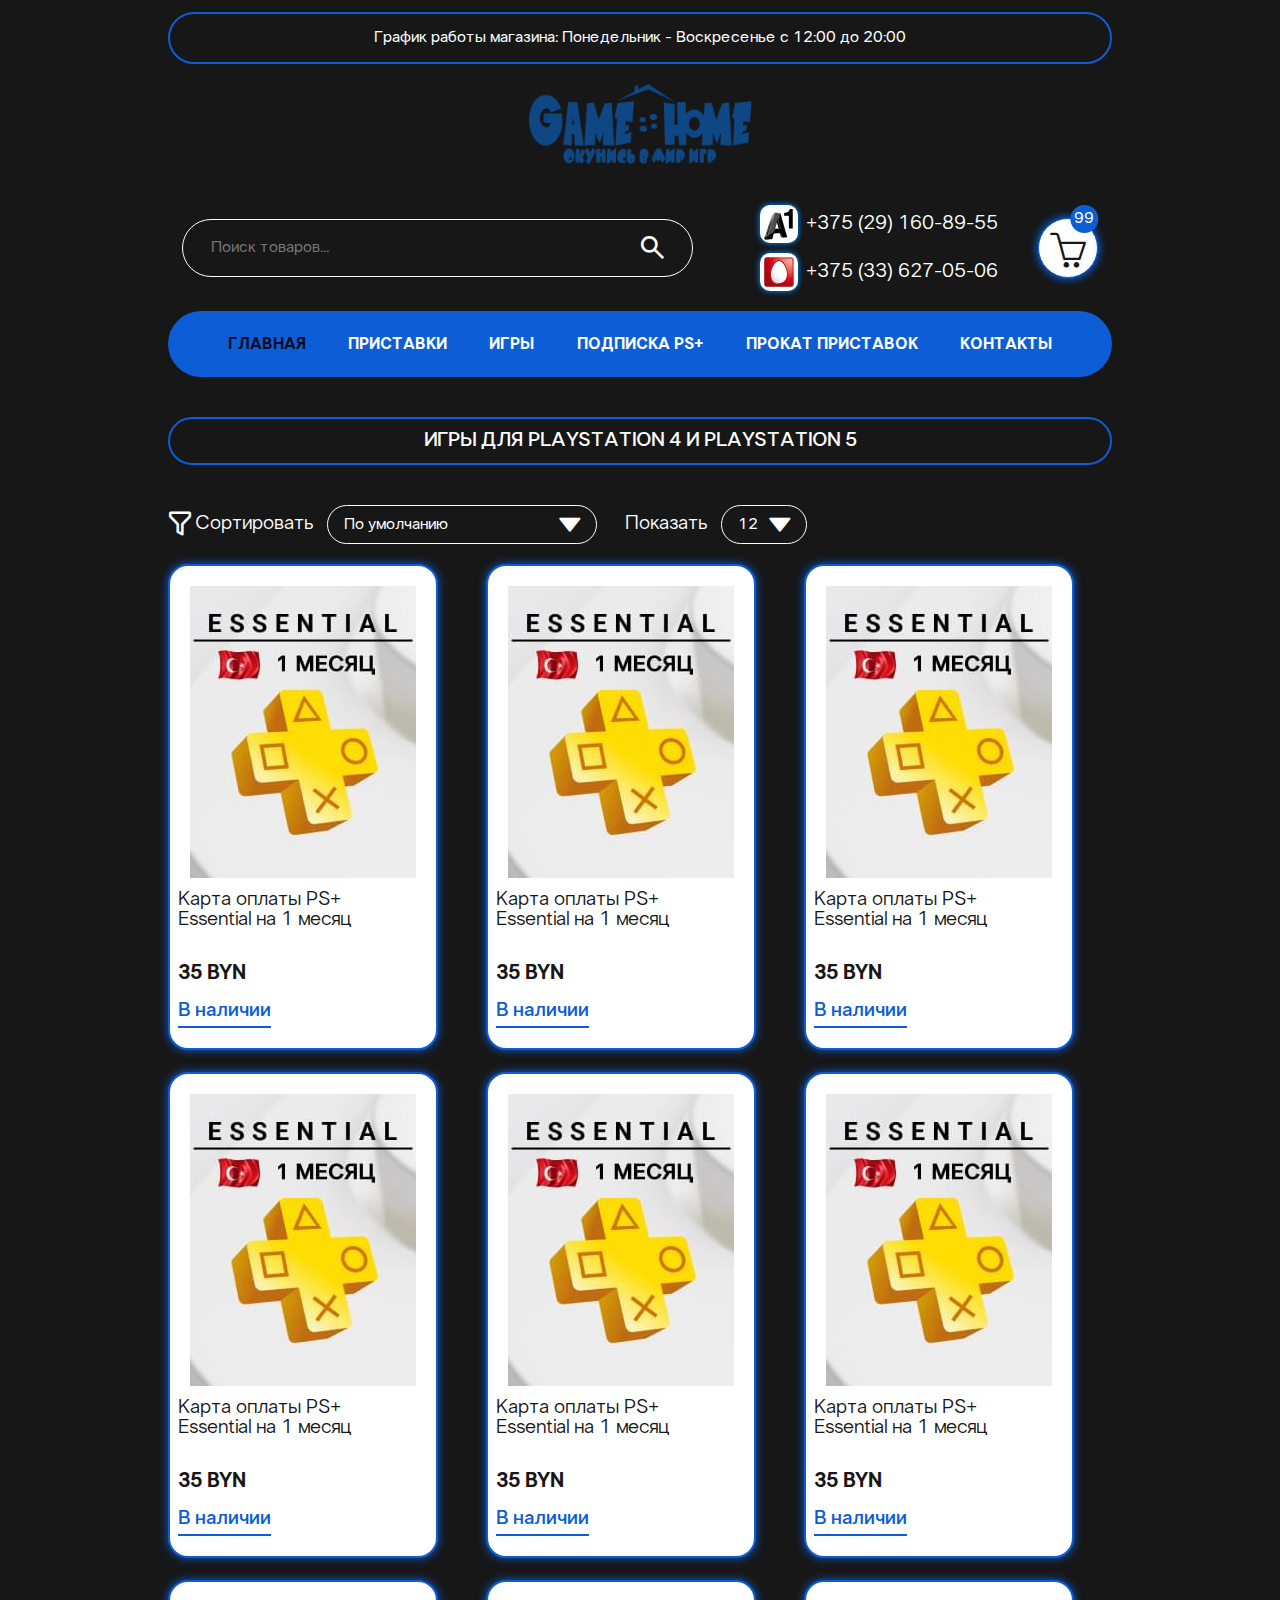
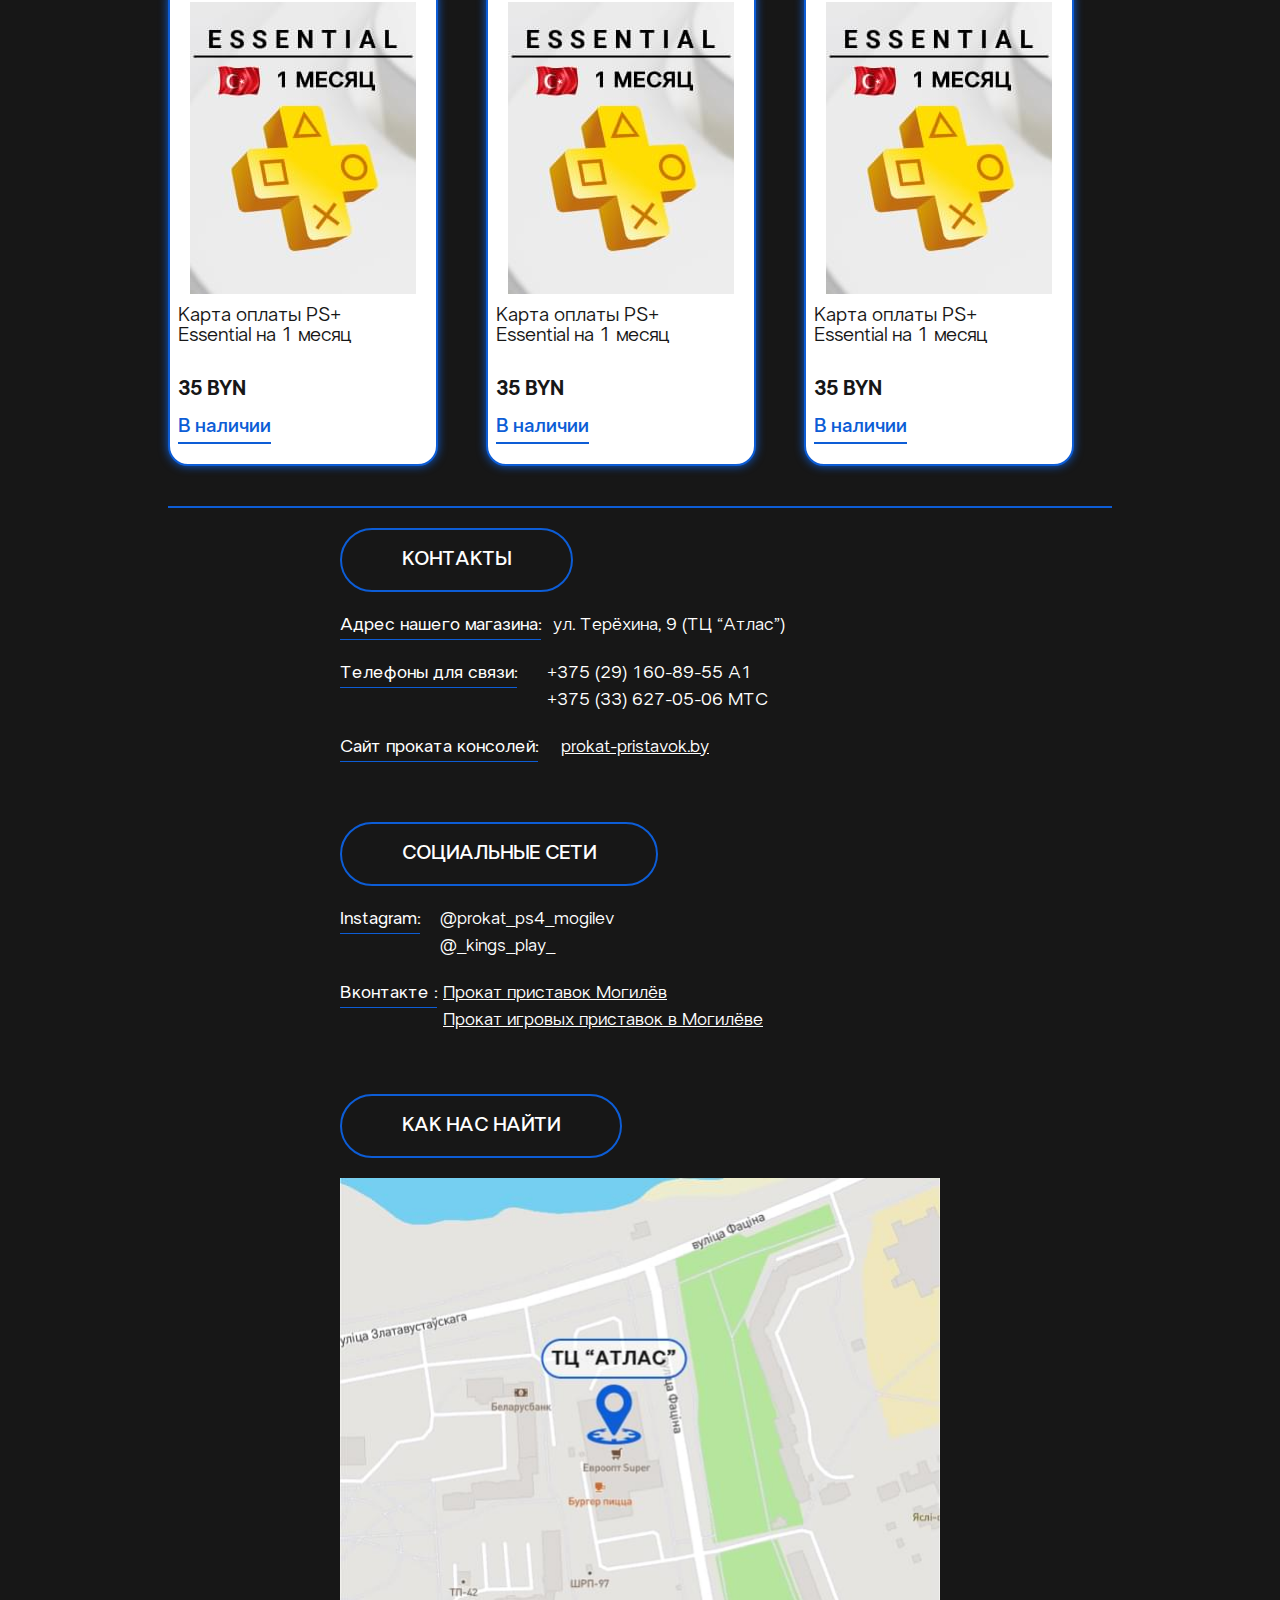
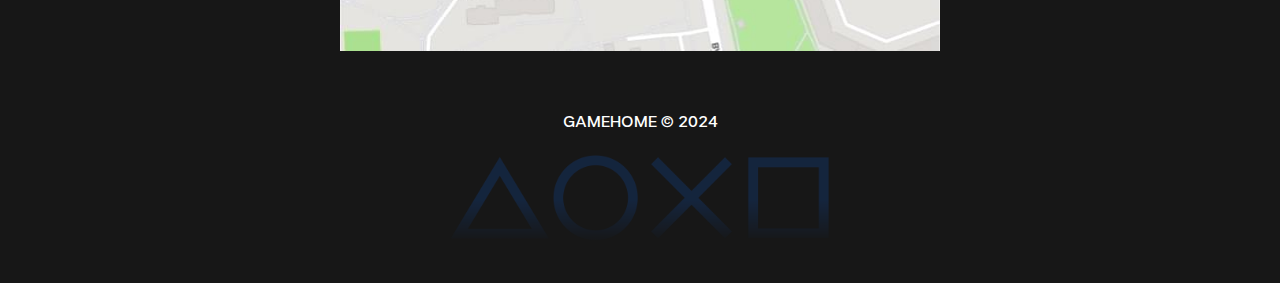
<file: catalog2.html>
<!DOCTYPE html>
<html lang="ru">

<head>
	<title>GAMEHOME.by</title>
	<meta charset="UTF-8">
	<meta name="format-detection" content="telephone=no">
	<!-- <style>body{opacity: 0;}</style> -->
	<link rel="stylesheet" href="css/style.min.css?_v=20240318224909">
	<link rel="shortcut icon" href="favicon.ico">
	<!-- <meta name="robots" content="noindex, nofollow"> -->
	<meta name="viewport" content="width=device-width, initial-scale=1.0">
</head>

<body>
	<div class="wrapper">
		<header class="header">
			<div class="header__container">
				<div class="header__schedule">
					График работы магазина: Понедельник - Воскресенье с 12:00 до 20:00
				</div>
				<div class="header__row">
					<div class="header__logo">
						<a href="#" class="logo"><img src="img/logo.png" alt=""></a>
					</div>

					<div class="header__row-right">
						<div class="header__phone-nums">
							<ul class="phone-nums">
								<li class="phone-nums__item">
									<span class="phone-nums__icon">
										<img data-src="img/phone-num/a1.png" src="img/1x1.png" alt="">
									</span>
									<a href="#" class="phone-nums__link">+375 (29) 160-89-55</a>
								</li>
								<li class="phone-nums__item">
									<span class="phone-nums__icon">
										<img data-src="img/phone-num/mts.png" src="img/1x1.png" alt="">
									</span>
									<a href="#" class="phone-nums__link">+375 (33) 627-05-06</a>
								</li>
							</ul>
						</div>
					</div>

				</div>
				<div class="header__main">

					<div class="header__search" data-da=".header__row,1024,1">
						<div class="search-block">
							<button type="submit" class="search-block__btn _icon-search" aria-label="Открыть поиск"></button>
							<div class="search-block__wrapper">
								<form action="#" class="search-block__form">
									<input type="text" class="search-block__input" placeholder="Поиск товаров...">
									<button type="submit" class="search-block__sub _icon-search" aria-label="Поиск"></button>
								</form>
							</div>

						</div>
					</div>

					<div class="header__basket-icon" data-da=".header__row-right,1024,2" data-popup="#basket">
						<div class="basket-icon _icon-basket">
							<span class="basket-icon__count">99</span>
						</div>
					</div>

					<div class="header__menu menu">
						<button type="button" class="menu__open"><span></span></button>
						<div class="menu__body">
							<nav class="menu__nav">
								<button type="button" class="menu__close btn-del" grid-area="Закрыть меню"><span></span></button>
								<ul class="menu__list">
									<li class="menu__item"><a href="#" class="menu__link active">главная</a></li>
									<li class="menu__item"><a href="#" class="menu__link">приставки</a></li>
									<li class="menu__item"><a href="#" class="menu__link">игры</a></li>
									<li class="menu__item"><a href="#" class="menu__link">подписка PS+</a></li>
									<li class="menu__item"><a href="#" class="menu__link">прокат приставок</a></li>
									<li class="menu__item"><a href="#" class="menu__link">контакты</a></li>
								</ul>
							</nav>
						</div>
					</div>

				</div>

			</div>
		</header>
		<main class="page">

			<section class="page__products products">
				<div class="products__container">
					<h1 class="products__title title">Игры для playstation 4 и playstation 5</h1>

					<div class="products__filter filter-prod">
						<div class="filter-prod__item filter-prod__item_main">
							<div class="filter-prod__item-title _icon-sort">Сортировать</div>
							<select name="form[]" class="form">
								<option value="1" selected>По умолчанию</option>
								<option value="2">Только для PS4</option>
								<option value="3">Только для PS5</option>
								<option value="4">Цена (низкая -высокая)</option>
								<option value="4">Цена (высокая - низкая)</option>
							</select>
						</div>
						<div class="filter-prod__item">
							<div class="filter-prod__item-title">Показать</div>
							<select name="form[]" class="form">
								<option value="1" selected>12</option>
								<option value="2">24</option>
								<option value="3">48</option>
								<option value="4">60</option>
								<option value="4">72</option>
							</select>
						</div>
					</div>


					<div class="products__body-wrapper products__body-wrapper_3col">
						<div class="products__body">

							<div class="product product_t2">
								<div class="product__content">
									<div class="product__body">
										<div class="product__header">
											<h1>Карта оплаты PS+</h1>
											<p>Essential на 1 месяц</p>
										</div>
										<div class="product__price">35</div>
										<div class="product__stock"><span>В наличии</span></div>
									</div>
									<div class="product__img-block">
										<div class="product__img product__img-ibg">
											<img src="img/1x1.png" data-src="img/product2/1.jpg" alt="">
										</div>
									</div>
								</div>

								<div class="product__active">
									<div class="product__active-block">
										<div class="product__quantity quantity">
											<button type="button" class="quantity__button quantity__button_plus _icon-plus"></button>
											<div class="quantity__input">
												<input autocomplete="off" type="text" name="form[]" value="1">
											</div>
											<button type="button" class="quantity__button quantity__button_minus _icon-minus"></button>
										</div>

										<a href="#" class="product__btn btn">В корзину</a>
										<a href="#" class="product__btn btn" data-popup="#order">Заказать</a>
									</div>

								</div>
							</div>


							<div class="product product_t2">
								<div class="product__content">
									<div class="product__body">
										<div class="product__header">
											<h1>Карта оплаты PS+</h1>
											<p>Essential на 1 месяц</p>
										</div>
										<div class="product__price">35</div>
										<div class="product__stock"><span>В наличии</span></div>
									</div>
									<div class="product__img-block">
										<div class="product__img product__img-ibg">
											<img src="img/1x1.png" data-src="img/product2/1.jpg" alt="">
										</div>
									</div>
								</div>

								<div class="product__active">
									<div class="product__active-block">
										<div class="product__quantity quantity">
											<button type="button" class="quantity__button quantity__button_plus _icon-plus"></button>
											<div class="quantity__input">
												<input autocomplete="off" type="text" name="form[]" value="1">
											</div>
											<button type="button" class="quantity__button quantity__button_minus _icon-minus"></button>
										</div>

										<a href="#" class="product__btn btn">В корзину</a>
										<a href="#" class="product__btn btn" data-popup="#order">Заказать</a>
									</div>

								</div>
							</div>


							<div class="product product_t2">
								<div class="product__content">
									<div class="product__body">
										<div class="product__header">
											<h1>Карта оплаты PS+</h1>
											<p>Essential на 1 месяц</p>
										</div>
										<div class="product__price">35</div>
										<div class="product__stock"><span>В наличии</span></div>
									</div>
									<div class="product__img-block">
										<div class="product__img product__img-ibg">
											<img src="img/1x1.png" data-src="img/product2/1.jpg" alt="">
										</div>
									</div>
								</div>

								<div class="product__active">
									<div class="product__active-block">
										<div class="product__quantity quantity">
											<button type="button" class="quantity__button quantity__button_plus _icon-plus"></button>
											<div class="quantity__input">
												<input autocomplete="off" type="text" name="form[]" value="1">
											</div>
											<button type="button" class="quantity__button quantity__button_minus _icon-minus"></button>
										</div>

										<a href="#" class="product__btn btn">В корзину</a>
										<a href="#" class="product__btn btn" data-popup="#order">Заказать</a>
									</div>

								</div>
							</div>


							<div class="product product_t2">
								<div class="product__content">
									<div class="product__body">
										<div class="product__header">
											<h1>Карта оплаты PS+</h1>
											<p>Essential на 1 месяц</p>
										</div>
										<div class="product__price">35</div>
										<div class="product__stock"><span>В наличии</span></div>
									</div>
									<div class="product__img-block">
										<div class="product__img product__img-ibg">
											<img src="img/1x1.png" data-src="img/product2/1.jpg" alt="">
										</div>
									</div>
								</div>

								<div class="product__active">
									<div class="product__active-block">
										<div class="product__quantity quantity">
											<button type="button" class="quantity__button quantity__button_plus _icon-plus"></button>
											<div class="quantity__input">
												<input autocomplete="off" type="text" name="form[]" value="1">
											</div>
											<button type="button" class="quantity__button quantity__button_minus _icon-minus"></button>
										</div>

										<a href="#" class="product__btn btn">В корзину</a>
										<a href="#" class="product__btn btn" data-popup="#order">Заказать</a>
									</div>

								</div>
							</div>


							<div class="product product_t2">
								<div class="product__content">
									<div class="product__body">
										<div class="product__header">
											<h1>Карта оплаты PS+</h1>
											<p>Essential на 1 месяц</p>
										</div>
										<div class="product__price">35</div>
										<div class="product__stock"><span>В наличии</span></div>
									</div>
									<div class="product__img-block">
										<div class="product__img product__img-ibg">
											<img src="img/1x1.png" data-src="img/product2/1.jpg" alt="">
										</div>
									</div>
								</div>

								<div class="product__active">
									<div class="product__active-block">
										<div class="product__quantity quantity">
											<button type="button" class="quantity__button quantity__button_plus _icon-plus"></button>
											<div class="quantity__input">
												<input autocomplete="off" type="text" name="form[]" value="1">
											</div>
											<button type="button" class="quantity__button quantity__button_minus _icon-minus"></button>
										</div>

										<a href="#" class="product__btn btn">В корзину</a>
										<a href="#" class="product__btn btn" data-popup="#order">Заказать</a>
									</div>

								</div>
							</div>


							<div class="product product_t2">
								<div class="product__content">
									<div class="product__body">
										<div class="product__header">
											<h1>Карта оплаты PS+</h1>
											<p>Essential на 1 месяц</p>
										</div>
										<div class="product__price">35</div>
										<div class="product__stock"><span>В наличии</span></div>
									</div>
									<div class="product__img-block">
										<div class="product__img product__img-ibg">
											<img src="img/1x1.png" data-src="img/product2/1.jpg" alt="">
										</div>
									</div>
								</div>

								<div class="product__active">
									<div class="product__active-block">
										<div class="product__quantity quantity">
											<button type="button" class="quantity__button quantity__button_plus _icon-plus"></button>
											<div class="quantity__input">
												<input autocomplete="off" type="text" name="form[]" value="1">
											</div>
											<button type="button" class="quantity__button quantity__button_minus _icon-minus"></button>
										</div>

										<a href="#" class="product__btn btn">В корзину</a>
										<a href="#" class="product__btn btn" data-popup="#order">Заказать</a>
									</div>

								</div>
							</div>


							<div class="product product_t2">
								<div class="product__content">
									<div class="product__body">
										<div class="product__header">
											<h1>Карта оплаты PS+</h1>
											<p>Essential на 1 месяц</p>
										</div>
										<div class="product__price">35</div>
										<div class="product__stock"><span>В наличии</span></div>
									</div>
									<div class="product__img-block">
										<div class="product__img product__img-ibg">
											<img src="img/1x1.png" data-src="img/product2/1.jpg" alt="">
										</div>
									</div>
								</div>

								<div class="product__active">
									<div class="product__active-block">
										<div class="product__quantity quantity">
											<button type="button" class="quantity__button quantity__button_plus _icon-plus"></button>
											<div class="quantity__input">
												<input autocomplete="off" type="text" name="form[]" value="1">
											</div>
											<button type="button" class="quantity__button quantity__button_minus _icon-minus"></button>
										</div>

										<a href="#" class="product__btn btn">В корзину</a>
										<a href="#" class="product__btn btn" data-popup="#order">Заказать</a>
									</div>

								</div>
							</div>


							<div class="product product_t2">
								<div class="product__content">
									<div class="product__body">
										<div class="product__header">
											<h1>Карта оплаты PS+</h1>
											<p>Essential на 1 месяц</p>
										</div>
										<div class="product__price">35</div>
										<div class="product__stock"><span>В наличии</span></div>
									</div>
									<div class="product__img-block">
										<div class="product__img product__img-ibg">
											<img src="img/1x1.png" data-src="img/product2/1.jpg" alt="">
										</div>
									</div>
								</div>

								<div class="product__active">
									<div class="product__active-block">
										<div class="product__quantity quantity">
											<button type="button" class="quantity__button quantity__button_plus _icon-plus"></button>
											<div class="quantity__input">
												<input autocomplete="off" type="text" name="form[]" value="1">
											</div>
											<button type="button" class="quantity__button quantity__button_minus _icon-minus"></button>
										</div>

										<a href="#" class="product__btn btn">В корзину</a>
										<a href="#" class="product__btn btn" data-popup="#order">Заказать</a>
									</div>

								</div>
							</div>


							<div class="product product_t2">
								<div class="product__content">
									<div class="product__body">
										<div class="product__header">
											<h1>Карта оплаты PS+</h1>
											<p>Essential на 1 месяц</p>
										</div>
										<div class="product__price">35</div>
										<div class="product__stock"><span>В наличии</span></div>
									</div>
									<div class="product__img-block">
										<div class="product__img product__img-ibg">
											<img src="img/1x1.png" data-src="img/product2/1.jpg" alt="">
										</div>
									</div>
								</div>

								<div class="product__active">
									<div class="product__active-block">
										<div class="product__quantity quantity">
											<button type="button" class="quantity__button quantity__button_plus _icon-plus"></button>
											<div class="quantity__input">
												<input autocomplete="off" type="text" name="form[]" value="1">
											</div>
											<button type="button" class="quantity__button quantity__button_minus _icon-minus"></button>
										</div>

										<a href="#" class="product__btn btn">В корзину</a>
										<a href="#" class="product__btn btn" data-popup="#order">Заказать</a>
									</div>

								</div>
							</div>

						</div>
					</div>

				</div>
			</section>

		</main>
		<footer class="footer">
			<div class="footer__container">
				<div class="footer__wrapper">
					<div class="footer__wrapper-container">
						<div class="footer__row">

							<div class="footer__column">

								<div class="footer__block footer-block footer-block_1">
									<div class="footer-block__header">
										<h3 class="footer-block__title">контакты</h3>
									</div>
									<ul class="footer-block__list">
										<li class="footer-block__item">
											<div class="footer-block__item-title"><span>Адрес нашего магазина:</span></div>
											<p>ул. Терёхина, 9 (ТЦ “Атлас”)</p>
										</li>
										<li class="footer-block__item">
											<div class="footer-block__item-title"><span>Телефоны для связи:</span></div>
											<ul>
												<li><a href="tel:375291608955">+375 (29) 160-89-55 A1</a></li>
												<li><a href="tel:375336270506">+375 (33) 627-05-06 МТС </a></li>
											</ul>
										</li>
										<li class="footer-block__item">
											<div class="footer-block__item-title"><span>Сайт проката консолей:</span></div>
											<p>
												<a href="#">prokat-pristavok.by</a>
											</p>
										</li>
									</ul>
								</div>

								<div class="footer__block footer-block footer-block_2">
									<div class="footer-block__header">
										<h3 class="footer-block__title">Социальные сети</h3>
									</div>
									<ul class="footer-block__list">
										<li class="footer-block__item">
											<div class="footer-block__item-title"><span>Instagram:</span></div>
											<ul>
												<li><a href="#">@prokat_ps4_mogilev</a></li>
												<li><a href="#">@_kings_play_</a></li>
											</ul>
										</li>
										<li class="footer-block__item">
											<div class="footer-block__item-title"><span>Вконтакте :</span></div>
											<ul>
												<li><a href="#">Прокат приставок Могилёв</a></li>
												<li><a href="#">Прокат игровых приставок в Могилёве</a></li>
											</ul>
										</li>

									</ul>
								</div>

							</div>

							<div class="footer__column">
								<div class="footer__block footer-block">
									<div class="footer-block__header">
										<h3 class="footer-block__title">Как нас найти</h3>
									</div>
									<div class="footer-block__map">
										<img src="img/1x1.png" data-src="img/map.jpg" alt="">
									</div>
								</div>
							</div>

						</div>
						<div class="footer__bottom">
							<span class="footer__copy">gamehome © 2024</span>
							<div class="footer__logo"></div>
						</div>
					</div>
				</div>
			</div>
		</footer>

	</div>
	<div id="order" aria-hidden="true" class="popup">
		<div class="popup__wrapper">
			<div class="popup__content">
				<!-- <button data-close type="button" class="popup__close _icon-close"></button> -->
				<div class="popup__text">
					<div class="order">
						<div class="order__title">оформление заказа</div>
						<form action="#" class="order__form form-order">
							<div class="form-order__rows">
								<div class="form-order__row">
									<label for="name">Имя Фамилия *</label>
									<input type="text" name="name" data-error="Ошибка" placeholder="Введите текст" class="input">
								</div>
								<div class="form-order__row">
									<label for="tel">Номер телефона *</label>
									<input type="text" name="tel" data-error="Ошибка" placeholder="+375 ( __ ) ___  __  __" class="input">
								</div>
							</div>
							<div class="form-order__btns">
								<a href="#" class="form-order__btn btn">Вернуться на главную</a>
								<a href="#" class="form-order__btn btn">Оформить заказ</a>
							</div>
							<p class="form-order__policy">
								Ваши контактные данные в безопасности*
							</p>
						</form>
					</div>
				</div>
			</div>
		</div>
	</div>


	<div id="basket" aria-hidden="true" class="popup">
		<div class="popup__wrapper">
			<div class="popup__content">
				<!-- <button data-close type="button" class="popup__close _icon-close"></button> -->
				<div class="popup__text">
					<div class="basket-p">
						<div class="basket-p__list">

							<div class="basket-p__item item-basket-p">

								<div class="item-basket-p__img-block">
									<div class="item-basket-p__img item-basket-p__img-ibg">
										<img src="img/1x1.png" data-src="img/product/1.jpg" alt="">
									</div>
								</div>

								<div class="item-basket-p__row">
									<div class="item-basket-p__header">
										<h1>Карта оплаты PS+</h1>
										<p>Essential на 1 месяц</p>
									</div>

									<button type="button" class="item-basket-p__del btn-del" grid-area="Удалить товар из корзины"><span></span></button>
								</div>

							</div>
							<div class="basket-p__item item-basket-p">

								<div class="item-basket-p__img-block">
									<div class="item-basket-p__img item-basket-p__img-ibg">
										<img src="img/1x1.png" data-src="img/product/1.jpg" alt="">
									</div>
								</div>

								<div class="item-basket-p__row">
									<div class="item-basket-p__header">
										<h1>Карта оплаты PS+</h1>
										<p>Essential на 1 месяц</p>
									</div>

									<button type="button" class="item-basket-p__del btn-del" grid-area="Удалить товар из корзины"><span></span></button>
								</div>

							</div>

						</div>
						<a href="#" class="basket-p__btn btn">Оформить заказ</a>
					</div>
				</div>
			</div>
		</div>
	</div>
	<script src="js/app.min.js?_v=20240318224909"></script>
</body>

</html>
</file>
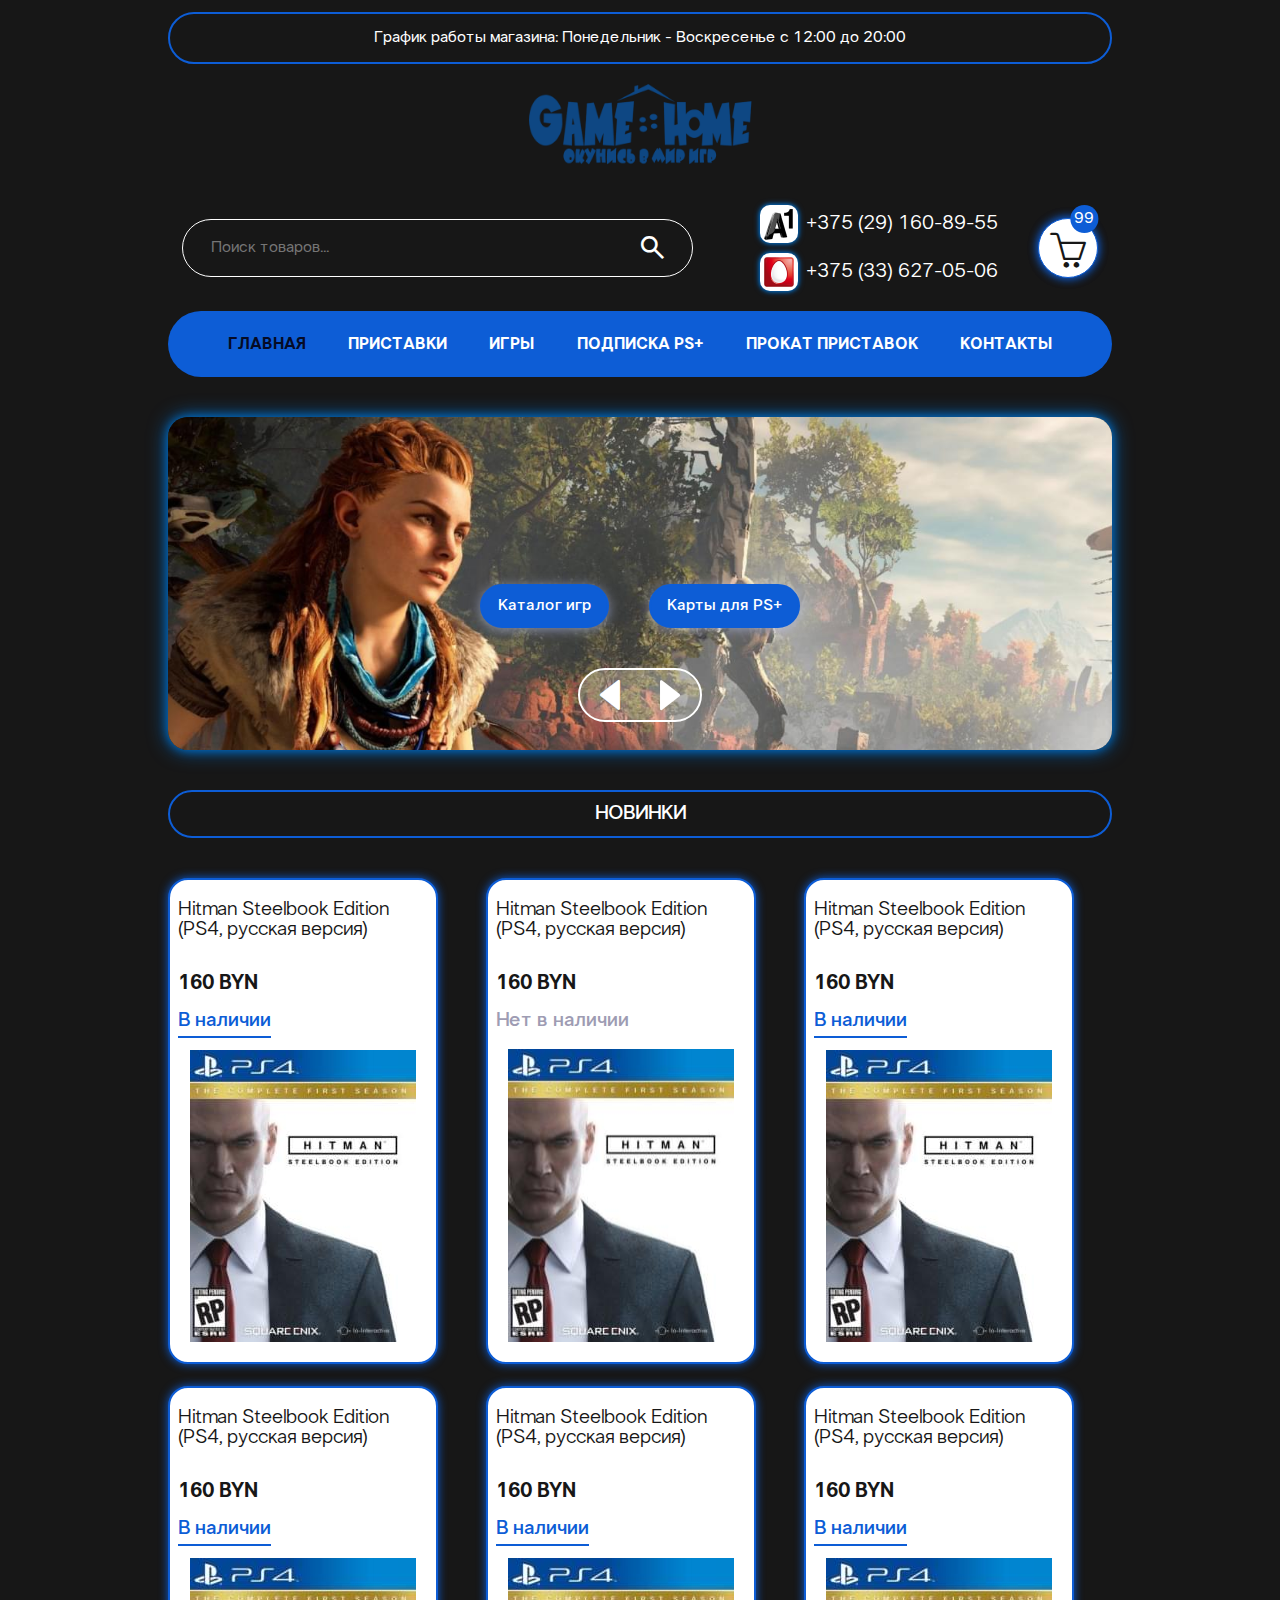
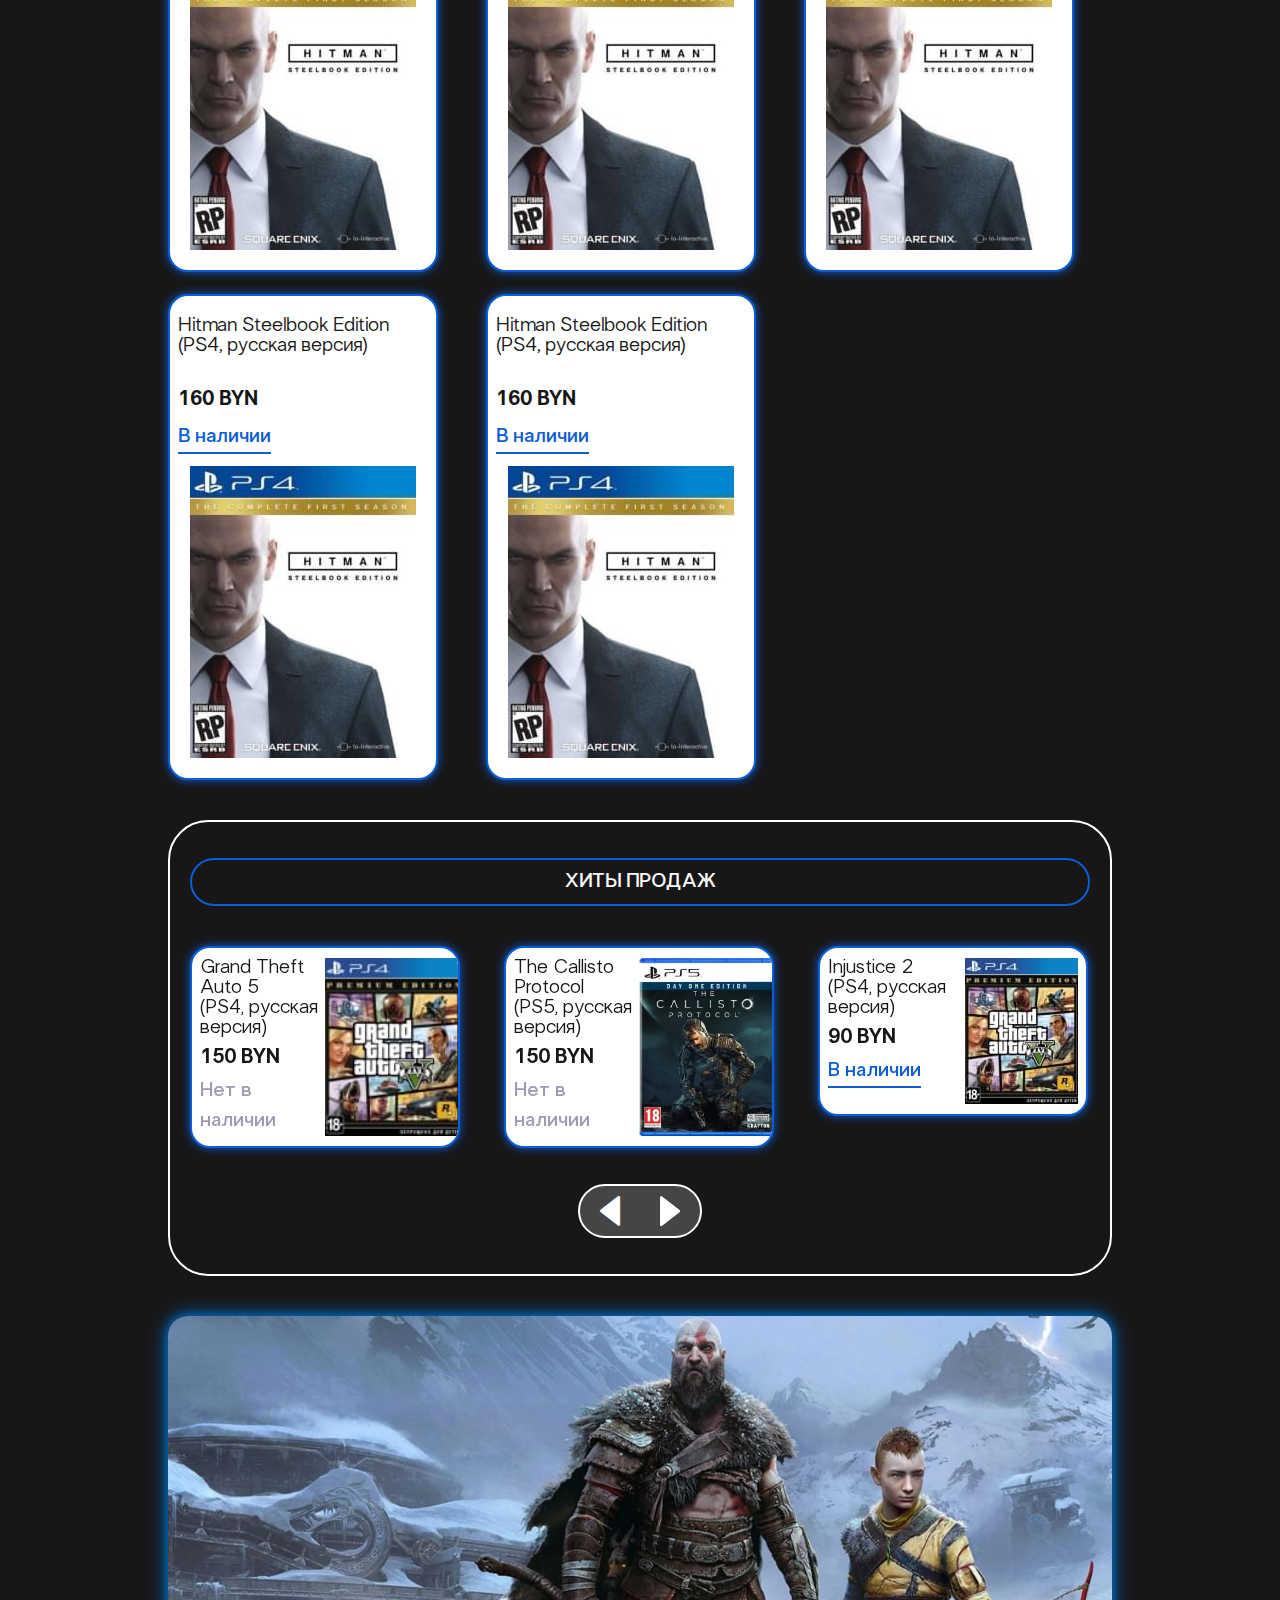
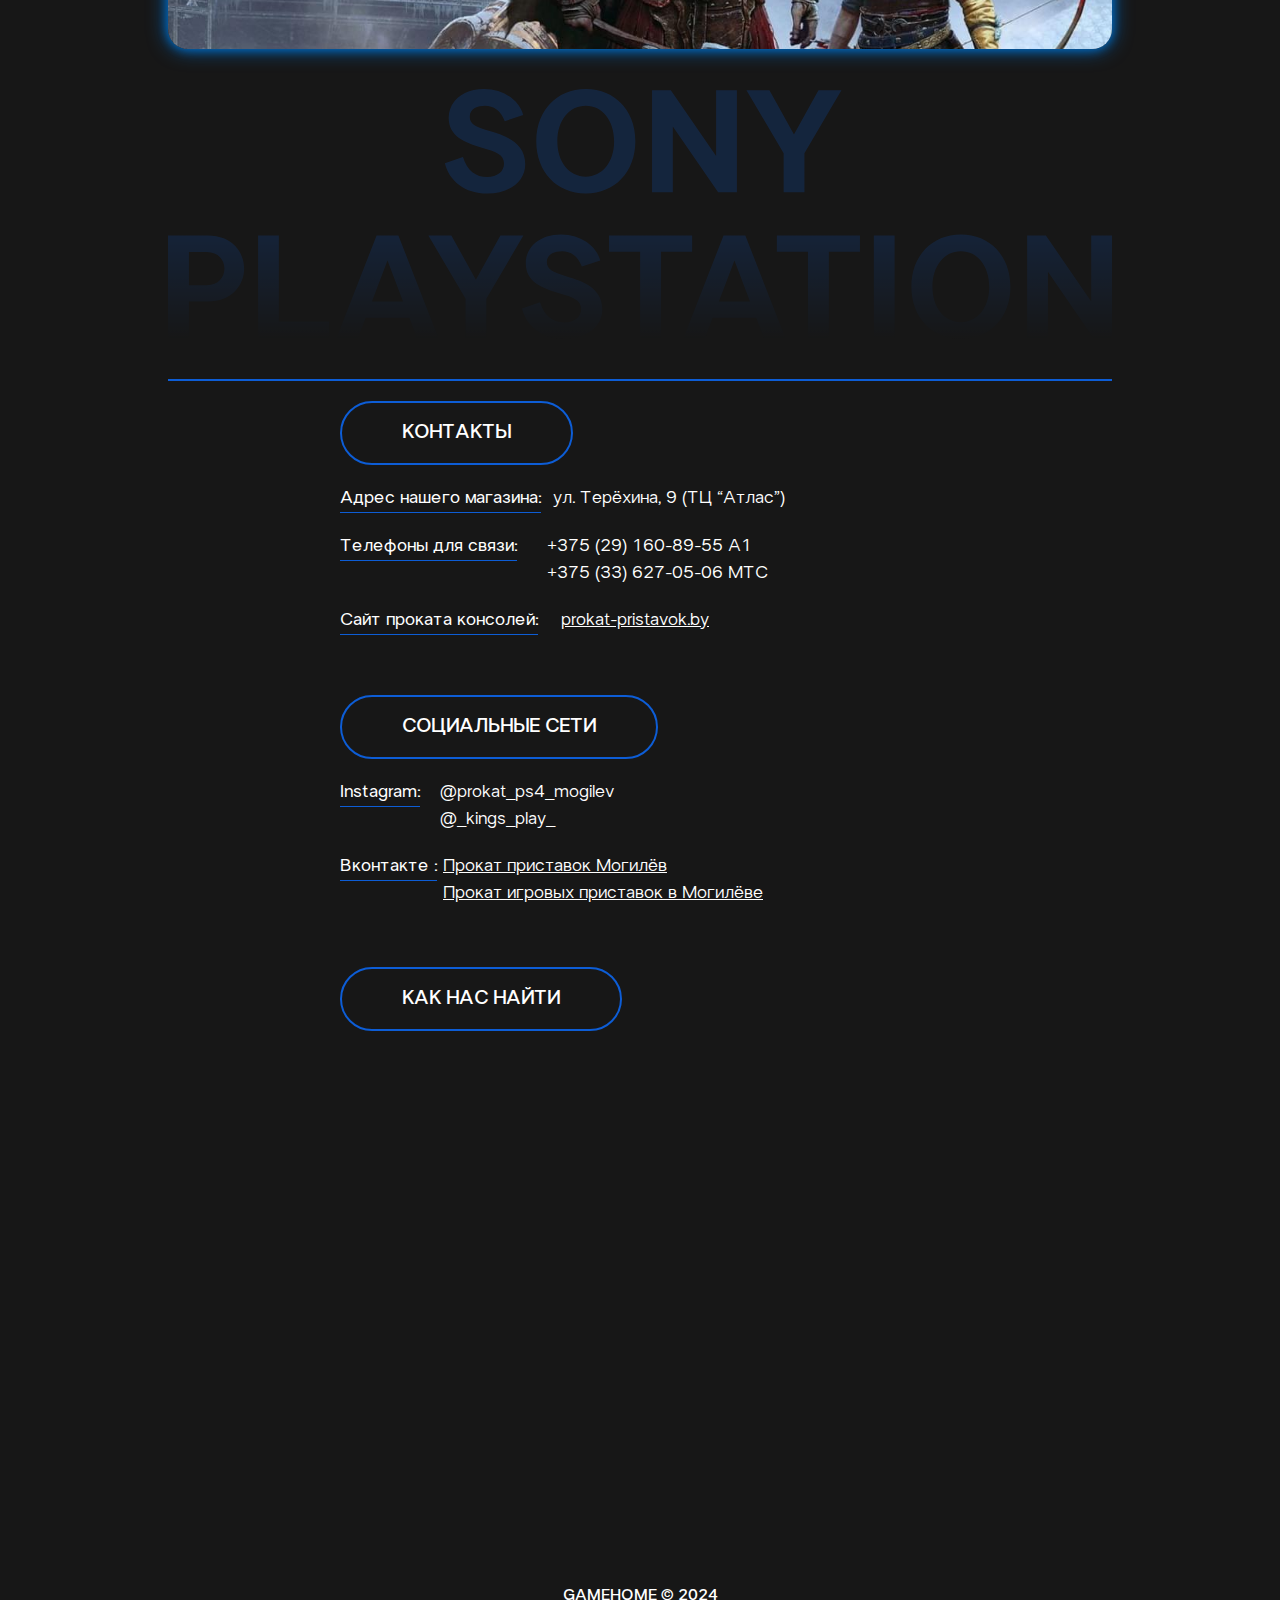
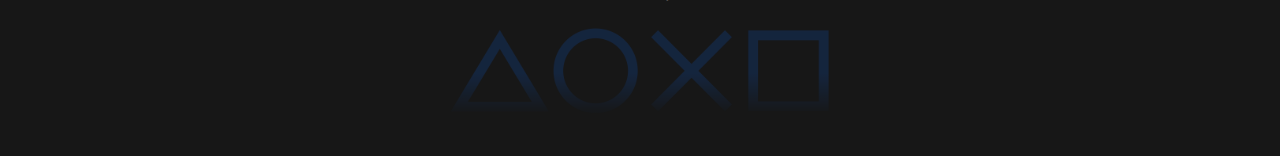
<file: home.html>
<!DOCTYPE html>
<html lang="ru">

<head>
	<title>GAMEHOME.by</title>
	<meta charset="UTF-8">
	<meta name="format-detection" content="telephone=no">
	<!-- <style>body{opacity: 0;}</style> -->
	<link rel="stylesheet" href="css/style.min.css?_v=20240318224909">
	<link rel="shortcut icon" href="favicon.ico">
	<!-- <meta name="robots" content="noindex, nofollow"> -->
	<meta name="viewport" content="width=device-width, initial-scale=1.0">
</head>

<body>
	<div class="wrapper">
		<header class="header">
			<div class="header__container">
				<div class="header__schedule">
					График работы магазина: Понедельник - Воскресенье с 12:00 до 20:00
				</div>
				<div class="header__row">
					<div class="header__logo">
						<a href="#" class="logo"><img src="img/logo.png" alt=""></a>
					</div>

					<div class="header__row-right">
						<div class="header__phone-nums">
							<ul class="phone-nums">
								<li class="phone-nums__item">
									<span class="phone-nums__icon">
										<img data-src="img/phone-num/a1.png" src="img/1x1.png" alt="">
									</span>
									<a href="#" class="phone-nums__link">+375 (29) 160-89-55</a>
								</li>
								<li class="phone-nums__item">
									<span class="phone-nums__icon">
										<img data-src="img/phone-num/mts.png" src="img/1x1.png" alt="">
									</span>
									<a href="#" class="phone-nums__link">+375 (33) 627-05-06</a>
								</li>
							</ul>
						</div>
					</div>

				</div>
				<div class="header__main">

					<div class="header__search" data-da=".header__row,1024,1">
						<div class="search-block">
							<button type="submit" class="search-block__btn _icon-search" aria-label="Открыть поиск"></button>
							<div class="search-block__wrapper">
								<form action="#" class="search-block__form">
									<input type="text" class="search-block__input" placeholder="Поиск товаров...">
									<button type="submit" class="search-block__sub _icon-search" aria-label="Поиск"></button>
								</form>
							</div>

						</div>
					</div>

					<div class="header__basket-icon" data-da=".header__row-right,1024,2" data-popup="#basket">
						<div class="basket-icon _icon-basket">
							<span class="basket-icon__count">99</span>
						</div>
					</div>

					<div class="header__menu menu">
						<button type="button" class="menu__open"><span></span></button>
						<div class="menu__body">
							<nav class="menu__nav">
								<button type="button" class="menu__close btn-del" grid-area="Закрыть меню"><span></span></button>
								<ul class="menu__list">
									<li class="menu__item"><a href="#" class="menu__link active">главная</a></li>
									<li class="menu__item"><a href="#" class="menu__link">приставки</a></li>
									<li class="menu__item"><a href="#" class="menu__link">игры</a></li>
									<li class="menu__item"><a href="#" class="menu__link">подписка PS+</a></li>
									<li class="menu__item"><a href="#" class="menu__link">прокат приставок</a></li>
									<li class="menu__item"><a href="#" class="menu__link">контакты</a></li>
								</ul>
							</nav>
						</div>
					</div>

				</div>

			</div>
		</header>
		<main class="page">

			<section class="page__promo promo">
				<div class="promo__container">
					<div class="promo__slider-wrapper">

						<div class="promo__slider">
							<div class="promo__swiper">

								<div class="promo__slide">
									<div class="img-slide img-slide-ibg">
										<img data-src="img/promo/image-pcL.jpg" src="img/1x1.png" alt="">
									</div>
								</div>

								<div class="promo__slide">
									<div class="img-slide img-slide-ibg">
										<img data-src="img/promo/image-pcL.jpg" src="img/1x1.png" alt="">
									</div>
								</div>

								<div class="promo__slide">
									<div class="img-slide img-slide-ibg">
										<img data-src="img/promo/image-pcL.jpg" src="img/1x1.png" alt="">
									</div>
								</div>

							</div>

							<div class="promo__body">
								<div class="promo__links">
									<a href="" class="promo__btn btn">Каталог игр</a>
									<a href="" class="promo__btn btn">Карты для PS+</a>
								</div>

								<div class="promo__slider-nav">
									<div class="slider-nav">
										<button class="slider-nav__btn slider-nav__btn_prev _icon-triangle" aria-label="Предыдущий слайд"></button>
										<button class="slider-nav__btn slider-nav__btn_next _icon-triangle" aria-label="Следующий слайд"></button>
									</div>
								</div>

							</div>

						</div>

					</div>
				</div>
			</section>

			<section class="page__products products">
				<div class="products__container">
					<h2 class="products__title title">Новинки</h2>
					<div class="products__body-wrapper">
						<div class="products__body">

							<div class="product">
								<div class="product__content">
									<div class="product__body">
										<div class="product__header">
											<h1>Hitman Steelbook Edition</h1>
											<p>(PS4, русская версия)</p>
										</div>
										<div class="product__price">160</div>
										<div class="product__stock"><span>В наличии</span></div>
									</div>
									<div class="product__img-block">
										<div class="product__img product__img-ibg">
											<img src="img/1x1.png" data-src="img/product/1.jpg" alt="">
										</div>
									</div>
								</div>

								<div class="product__active">
									<div class="product__active-block">
										<div class="product__quantity quantity">
											<button type="button" class="quantity__button quantity__button_plus _icon-plus"></button>
											<div class="quantity__input">
												<input autocomplete="off" type="text" name="form[]" value="1">
											</div>
											<button type="button" class="quantity__button quantity__button_minus _icon-minus"></button>
										</div>

										<a href="#" class="product__btn btn">В корзину</a>
										<a href="#" class="product__btn btn" data-popup="#order">Заказать</a>
									</div>

								</div>
							</div>

							<div class="product">
								<div class="product__content">
									<div class="product__body">
										<div class="product__header">
											<h1>Hitman Steelbook Edition</h1>
											<p>(PS4, русская версия)</p>
										</div>
										<div class="product__price">160</div>
										<div class="product__stock"><span class="not">Нет в наличии</span></div>
									</div>
									<div class="product__img-block">
										<div class="product__img product__img-ibg">
											<img src="img/1x1.png" data-src="img/product/1.jpg" alt="">
										</div>
									</div>
								</div>

								<div class="product__active">
									<div class="product__active-block">
										<div class="product__quantity quantity">
											<button type="button" class="quantity__button quantity__button_plus _icon-plus"></button>
											<div class="quantity__input">
												<input autocomplete="off" type="text" name="form[]" value="1">
											</div>
											<button type="button" class="quantity__button quantity__button_minus _icon-minus"></button>
										</div>

										<a href="#" class="product__btn btn">В корзину</a>
										<a href="#" class="product__btn btn" data-popup="#order">Заказать</a>
									</div>

								</div>
							</div>

							<div class="product">
								<div class="product__content">
									<div class="product__body">
										<div class="product__header">
											<h1>Hitman Steelbook Edition</h1>
											<p>(PS4, русская версия)</p>
										</div>
										<div class="product__price">160</div>
										<div class="product__stock"><span>В наличии</span></div>
									</div>
									<div class="product__img-block">
										<div class="product__img product__img-ibg">
											<img src="img/1x1.png" data-src="img/product/1.jpg" alt="">
										</div>
									</div>
								</div>

								<div class="product__active">
									<div class="product__active-block">
										<div class="product__quantity quantity">
											<button type="button" class="quantity__button quantity__button_plus _icon-plus"></button>
											<div class="quantity__input">
												<input autocomplete="off" type="text" name="form[]" value="1">
											</div>
											<button type="button" class="quantity__button quantity__button_minus _icon-minus"></button>
										</div>

										<a href="#" class="product__btn btn">В корзину</a>
										<a href="#" class="product__btn btn" data-popup="#order">Заказать</a>
									</div>

								</div>
							</div>

							<div class="product">
								<div class="product__content">
									<div class="product__body">
										<div class="product__header">
											<h1>Hitman Steelbook Edition</h1>
											<p>(PS4, русская версия)</p>
										</div>
										<div class="product__price">160</div>
										<div class="product__stock"><span>В наличии</span></div>
									</div>
									<div class="product__img-block">
										<div class="product__img product__img-ibg">
											<img src="img/1x1.png" data-src="img/product/1.jpg" alt="">
										</div>
									</div>
								</div>

								<div class="product__active">
									<div class="product__active-block">
										<div class="product__quantity quantity">
											<button type="button" class="quantity__button quantity__button_plus _icon-plus"></button>
											<div class="quantity__input">
												<input autocomplete="off" type="text" name="form[]" value="1">
											</div>
											<button type="button" class="quantity__button quantity__button_minus _icon-minus"></button>
										</div>

										<a href="#" class="product__btn btn">В корзину</a>
										<a href="#" class="product__btn btn" data-popup="#order">Заказать</a>
									</div>

								</div>
							</div>

							<div class="product">
								<div class="product__content">
									<div class="product__body">
										<div class="product__header">
											<h1>Hitman Steelbook Edition</h1>
											<p>(PS4, русская версия)</p>
										</div>
										<div class="product__price">160</div>
										<div class="product__stock"><span>В наличии</span></div>
									</div>
									<div class="product__img-block">
										<div class="product__img product__img-ibg">
											<img src="img/1x1.png" data-src="img/product/1.jpg" alt="">
										</div>
									</div>
								</div>

								<div class="product__active">
									<div class="product__active-block">
										<div class="product__quantity quantity">
											<button type="button" class="quantity__button quantity__button_plus _icon-plus"></button>
											<div class="quantity__input">
												<input autocomplete="off" type="text" name="form[]" value="1">
											</div>
											<button type="button" class="quantity__button quantity__button_minus _icon-minus"></button>
										</div>

										<a href="#" class="product__btn btn">В корзину</a>
										<a href="#" class="product__btn btn" data-popup="#order">Заказать</a>
									</div>

								</div>
							</div>

							<div class="product">
								<div class="product__content">
									<div class="product__body">
										<div class="product__header">
											<h1>Hitman Steelbook Edition</h1>
											<p>(PS4, русская версия)</p>
										</div>
										<div class="product__price">160</div>
										<div class="product__stock"><span>В наличии</span></div>
									</div>
									<div class="product__img-block">
										<div class="product__img product__img-ibg">
											<img src="img/1x1.png" data-src="img/product/1.jpg" alt="">
										</div>
									</div>
								</div>

								<div class="product__active">
									<div class="product__active-block">
										<div class="product__quantity quantity">
											<button type="button" class="quantity__button quantity__button_plus _icon-plus"></button>
											<div class="quantity__input">
												<input autocomplete="off" type="text" name="form[]" value="1">
											</div>
											<button type="button" class="quantity__button quantity__button_minus _icon-minus"></button>
										</div>

										<a href="#" class="product__btn btn">В корзину</a>
										<a href="#" class="product__btn btn" data-popup="#order">Заказать</a>
									</div>

								</div>
							</div>

							<div class="product">
								<div class="product__content">
									<div class="product__body">
										<div class="product__header">
											<h1>Hitman Steelbook Edition</h1>
											<p>(PS4, русская версия)</p>
										</div>
										<div class="product__price">160</div>
										<div class="product__stock"><span>В наличии</span></div>
									</div>
									<div class="product__img-block">
										<div class="product__img product__img-ibg">
											<img src="img/1x1.png" data-src="img/product/1.jpg" alt="">
										</div>
									</div>
								</div>

								<div class="product__active">
									<div class="product__active-block">
										<div class="product__quantity quantity">
											<button type="button" class="quantity__button quantity__button_plus _icon-plus"></button>
											<div class="quantity__input">
												<input autocomplete="off" type="text" name="form[]" value="1">
											</div>
											<button type="button" class="quantity__button quantity__button_minus _icon-minus"></button>
										</div>

										<a href="#" class="product__btn btn">В корзину</a>
										<a href="#" class="product__btn btn" data-popup="#order">Заказать</a>
									</div>

								</div>
							</div>

							<div class="product">
								<div class="product__content">
									<div class="product__body">
										<div class="product__header">
											<h1>Hitman Steelbook Edition</h1>
											<p>(PS4, русская версия)</p>
										</div>
										<div class="product__price">160</div>
										<div class="product__stock"><span>В наличии</span></div>
									</div>
									<div class="product__img-block">
										<div class="product__img product__img-ibg">
											<img src="img/1x1.png" data-src="img/product/1.jpg" alt="">
										</div>
									</div>
								</div>

								<div class="product__active">
									<div class="product__active-block">
										<div class="product__quantity quantity">
											<button type="button" class="quantity__button quantity__button_plus _icon-plus"></button>
											<div class="quantity__input">
												<input autocomplete="off" type="text" name="form[]" value="1">
											</div>
											<button type="button" class="quantity__button quantity__button_minus _icon-minus"></button>
										</div>

										<a href="#" class="product__btn btn">В корзину</a>
										<a href="#" class="product__btn btn" data-popup="#order">Заказать</a>
									</div>

								</div>
							</div>


						</div>
					</div>

				</div>
			</section>

			<section class="page__bestsellers bestsellers">
				<div class="bestsellers__container">
					<div class="bestsellers__inner">

						<h2 class="bestsellers__title title">Хиты продаж</h2>
						<div class="bestsellers__slider-wrapper">

							<div class="bestsellers__slider">
								<div class="bestsellers__swiper">

									<div class="bestsellers__slide">
										<div class="product product_t3">
											<div class="product__content">

												<div class="product__body">
													<div class="product__header">
														<h1>Grand Theft Auto 5</h1>
														<p>(PS4, русская версия)</p>
													</div>

													<div class="product__price">150</div>
													<div class="product__stock"><span class="not">Нет в наличии</span></div>
												</div>

												<div class="product__img-block">
													<div class="product__img product__img-ibg">
														<img src="img/1x1.png" data-src="img/bestsellers/1.jpg" alt="">
													</div>
												</div>

											</div>

											<div class="product__active">

												<div class="product__active-block">
													<a href="#" class="product__btn btn">В корзину</a>
													<a href="#" class="product__btn btn" data-popup="#order">Заказать</a>
												</div>

											</div>

										</div>
									</div>

									<div class="bestsellers__slide">
										<div class="product product_t3">
											<div class="product__content">

												<div class="product__body">
													<div class="product__header">
														<h1>The Callisto Protocol</h1>
														<p>(PS5, русская версия)</p>
													</div>

													<div class="product__price">150</div>
													<div class="product__stock"><span class="not">Нет в наличии</span></div>
												</div>

												<div class="product__img-block">
													<div class="product__img product__img-ibg">
														<img src="img/1x1.png" data-src="img/bestsellers/2.jpg" alt="">
													</div>
												</div>

											</div>

											<div class="product__active">

												<div class="product__active-block">
													<a href="#" class="product__btn btn">В корзину</a>
													<a href="#" class="product__btn btn" data-popup="#order">Заказать</a>
												</div>

											</div>

										</div>
									</div>

									<div class="bestsellers__slide">
										<div class="product product_t3">
											<div class="product__content">

												<div class="product__body">
													<div class="product__header">
														<h1>Injustice 2</h1>
														<p>(PS4, русская версия)</p>
													</div>

													<div class="product__price">90</div>
													<div class="product__stock"><span>В наличии</span></div>
												</div>

												<div class="product__img-block">
													<div class="product__img product__img-ibg">
														<img src="img/1x1.png" data-src="img/bestsellers/1.jpg" alt="">
													</div>
												</div>

											</div>

											<div class="product__active">

												<div class="product__active-block">
													<a href="#" class="product__btn btn">В корзину</a>
													<a href="#" class="product__btn btn" data-popup="#order">Заказать</a>
												</div>

											</div>

										</div>
									</div>

									<div class="bestsellers__slide">
										<div class="product product_t3">
											<div class="product__content">

												<div class="product__body">
													<div class="product__header">
														<h1>A Way Out</h1>
														<p>(PS4, русская версия)</p>
													</div>

													<div class="product__price">69</div>
													<div class="product__stock"><span class="not">Нет в наличии</span></div>
												</div>

												<div class="product__img-block">
													<div class="product__img product__img-ibg">
														<img src="img/1x1.png" data-src="img/bestsellers/1.jpg" alt="">
													</div>
												</div>

											</div>

											<div class="product__active">

												<div class="product__active-block">
													<a href="#" class="product__btn btn">В корзину</a>
													<a href="#" class="product__btn btn" data-popup="#order">Заказать</a>
												</div>

											</div>

										</div>
									</div>

								</div>

								<div class="bestsellers__slider-nav">
									<div class="slider-nav">
										<button class="slider-nav__btn slider-nav__btn_prev _icon-triangle" aria-label="Предыдущий слайд"></button>
										<button class="slider-nav__btn slider-nav__btn_next _icon-triangle" aria-label="Следующий слайд"></button>
									</div>
								</div>
								<div class="bestsellers__pagination"></div>

							</div>

						</div>

					</div>

				</div>
			</section>

			<div class="page__ps ps">
				<div class="ps__container">

					<div class="ps__slider-wrapper">
						<div class="ps__slider">
							<div class="ps__swiper">

								<div class="ps__slide">
									<div class="img-slide img-slide-ibg">
										<img data-src="img/ps/1.jpg" src="img/1x1.png" alt="">
									</div>
								</div>
								<div class="ps__slide">
									<div class="img-slide img-slide-ibg">
										<img data-src="img/ps/1.jpg" src="img/1x1.png" alt="">
									</div>
								</div>
								<div class="ps__slide">
									<div class="img-slide img-slide-ibg">
										<img data-src="img/promo/image-pcL.jpg" src="img/1x1.png" alt="">
									</div>
								</div>

							</div>
						</div>
					</div>

					<div class="ps__logo">
						<img src="img/1x1.png" data-src="img/ps/ps.svg" alt="">
					</div>

				</div>
			</div>

		</main>
		<footer class="footer">
			<div class="footer__container">
				<div class="footer__wrapper">
					<div class="footer__wrapper-container">
						<div class="footer__row">

							<div class="footer__column">

								<div class="footer__block footer-block footer-block_1">
									<div class="footer-block__header">
										<h3 class="footer-block__title">контакты</h3>
									</div>
									<ul class="footer-block__list">
										<li class="footer-block__item">
											<div class="footer-block__item-title"><span>Адрес нашего магазина:</span></div>
											<p>ул. Терёхина, 9 (ТЦ “Атлас”)</p>
										</li>
										<li class="footer-block__item">
											<div class="footer-block__item-title"><span>Телефоны для связи:</span></div>
											<ul>
												<li><a href="tel:375291608955">+375 (29) 160-89-55 A1</a></li>
												<li><a href="tel:375336270506">+375 (33) 627-05-06 МТС </a></li>
											</ul>
										</li>
										<li class="footer-block__item">
											<div class="footer-block__item-title"><span>Сайт проката консолей:</span></div>
											<p>
												<a href="#">prokat-pristavok.by</a>
											</p>
										</li>
									</ul>
								</div>

								<div class="footer__block footer-block footer-block_2">
									<div class="footer-block__header">
										<h3 class="footer-block__title">Социальные сети</h3>
									</div>
									<ul class="footer-block__list">
										<li class="footer-block__item">
											<div class="footer-block__item-title"><span>Instagram:</span></div>
											<ul>
												<li><a href="#">@prokat_ps4_mogilev</a></li>
												<li><a href="#">@_kings_play_</a></li>
											</ul>
										</li>
										<li class="footer-block__item">
											<div class="footer-block__item-title"><span>Вконтакте :</span></div>
											<ul>
												<li><a href="#">Прокат приставок Могилёв</a></li>
												<li><a href="#">Прокат игровых приставок в Могилёве</a></li>
											</ul>
										</li>

									</ul>
								</div>

							</div>

							<div class="footer__column">
								<div class="footer__block footer-block">
									<div class="footer-block__header">
										<h3 class="footer-block__title">Как нас найти</h3>
									</div>
									<div class="footer-block__map">
										<img src="img/1x1.png" data-src="img/map.jpg" alt="">
									</div>
								</div>
							</div>

						</div>
						<div class="footer__bottom">
							<span class="footer__copy">gamehome © 2024</span>
							<div class="footer__logo"></div>
						</div>
					</div>
				</div>
			</div>
		</footer>

	</div>
	<div id="order" aria-hidden="true" class="popup">
		<div class="popup__wrapper">
			<div class="popup__content">
				<!-- <button data-close type="button" class="popup__close _icon-close"></button> -->
				<div class="popup__text">
					<div class="order">
						<div class="order__title">оформление заказа</div>
						<form action="#" class="order__form form-order">
							<div class="form-order__rows">
								<div class="form-order__row">
									<label for="name">Имя Фамилия *</label>
									<input type="text" name="name" data-error="Ошибка" placeholder="Введите текст" class="input">
								</div>
								<div class="form-order__row">
									<label for="tel">Номер телефона *</label>
									<input type="text" name="tel" data-error="Ошибка" placeholder="+375 ( __ ) ___  __  __" class="input">
								</div>
							</div>
							<div class="form-order__btns">
								<a href="#" class="form-order__btn btn">Вернуться на главную</a>
								<a href="#" class="form-order__btn btn">Оформить заказ</a>
							</div>
							<p class="form-order__policy">
								Ваши контактные данные в безопасности*
							</p>
						</form>
					</div>
				</div>
			</div>
		</div>
	</div>


	<div id="basket" aria-hidden="true" class="popup">
		<div class="popup__wrapper">
			<div class="popup__content">
				<!-- <button data-close type="button" class="popup__close _icon-close"></button> -->
				<div class="popup__text">
					<div class="basket-p">
						<div class="basket-p__list">

							<div class="basket-p__item item-basket-p">

								<div class="item-basket-p__img-block">
									<div class="item-basket-p__img item-basket-p__img-ibg">
										<img src="img/1x1.png" data-src="img/product/1.jpg" alt="">
									</div>
								</div>

								<div class="item-basket-p__row">
									<div class="item-basket-p__header">
										<h1>Карта оплаты PS+</h1>
										<p>Essential на 1 месяц</p>
									</div>

									<button type="button" class="item-basket-p__del btn-del" grid-area="Удалить товар из корзины"><span></span></button>
								</div>

							</div>
							<div class="basket-p__item item-basket-p">

								<div class="item-basket-p__img-block">
									<div class="item-basket-p__img item-basket-p__img-ibg">
										<img src="img/1x1.png" data-src="img/product/1.jpg" alt="">
									</div>
								</div>

								<div class="item-basket-p__row">
									<div class="item-basket-p__header">
										<h1>Карта оплаты PS+</h1>
										<p>Essential на 1 месяц</p>
									</div>

									<button type="button" class="item-basket-p__del btn-del" grid-area="Удалить товар из корзины"><span></span></button>
								</div>

							</div>

						</div>
						<a href="#" class="basket-p__btn btn">Оформить заказ</a>
					</div>
				</div>
			</div>
		</div>
	</div>
	<script src="js/app.min.js?_v=20240318224909"></script>
</body>

</html>
</file>
<file: css/style.min.css>
@charset "UTF-8";@font-face{font-family:icons;font-display:swap;src:url(../fonts/icons.woff2) format("woff2"),url(../fonts/icons.woff) format("woff");font-weight:400;font-style:normal}@font-face{font-family:Inter;font-display:swap;src:url(../fonts/Inter-Bold.woff2) format("woff2"),url(../fonts/Inter-Bold.woff) format("woff");font-weight:700;font-style:normal}@font-face{font-family:LTSuperior;font-display:swap;src:url(../fonts/LTSuperior-Bold.woff2) format("woff2"),url(../fonts/LTSuperior-Bold.woff) format("woff");font-weight:700;font-style:normal}@font-face{font-family:LTSuperior;font-display:swap;src:url(../fonts/LTSuperior-Semibold.woff2) format("woff2"),url(../fonts/LTSuperior-Semibold.woff) format("woff");font-weight:600;font-style:normal}@font-face{font-family:LTSuperior;font-display:swap;src:url(../fonts/LTSuperior-Medium.woff2) format("woff2"),url(../fonts/LTSuperior-Medium.woff) format("woff");font-weight:500;font-style:normal}@font-face{font-family:LTSuperior;font-display:swap;src:url(../fonts/LTSuperior-Regular.woff2) format("woff2"),url(../fonts/LTSuperior-Regular.woff) format("woff");font-weight:400;font-style:normal}.select__value:before,[class*=_icon-]:before{font-family:icons;font-style:normal;font-weight:400;font-variant:normal;text-transform:none;line-height:1;-webkit-font-smoothing:antialiased;-moz-osx-font-smoothing:grayscale}[class*=_icon-]:before{display:block}._icon-basket:before{content:"\e902"}._icon-delete:before{content:"\e90c"}._icon-gis_position:before{content:"\e90d"}._icon-pg-last:before{content:"\e90e"}._icon-pg-next:before{content:"\e90f"}._icon-minus:before{content:"\e910"}._icon-plus:before{content:"\e900"}._icon-search:before{content:"\e912"}._icon-sort:before{content:"\e913"}._icon-triangle:before{content:"\e914"}:root{--main-text-color:#2c2c2c;--light-text-color:#ffffff;--accent-color:#0D5DD6;--light-color:#ffffff;--dark-color:#050B25;--bg-color:#BFB2A8}*{padding:0;margin:0;border:0}*,:after,:before{-webkit-box-sizing:border-box;box-sizing:border-box}html{font-size:10px;scroll-behavior:smooth}body,html{height:100%;min-width:360px}body{color:var(--light-text-color);line-height:1.5;font-family:LTSuperior;font-size:1.6rem;-ms-text-size-adjust:100%;-moz-text-size-adjust:100%;-webkit-text-size-adjust:100%;-webkit-font-smoothing:antialiased;-moz-osx-font-smoothing:grayscale}button,input,textarea{font-family:LTSuperior;font-size:inherit}button{cursor:pointer;color:inherit;background-color:inherit}a{color:inherit;-webkit-transition:all .3s ease 0s;transition:all .3s ease 0s}a:link,a:visited{text-decoration:none}a:hover{text-decoration:none}ul li{list-style:none}img{vertical-align:top}h1,h2,h3,h4,h5,h6{font-weight:inherit;font-size:inherit}body{background-color:#171717}.lock body{overflow:hidden;-ms-touch-action:none;touch-action:none}.loaded body{opacity:1}.wrapper{min-height:100%;display:-webkit-box;display:-ms-flexbox;display:flex;-webkit-box-orient:vertical;-webkit-box-direction:normal;-ms-flex-direction:column;flex-direction:column;overflow:hidden}.wrapper>main{-webkit-box-flex:1;-ms-flex:1 1 auto;flex:1 1 auto}.wrapper>*{min-width:0}[class*=__container]{margin:0 auto;-webkit-box-sizing:content-box;box-sizing:content-box;max-width:340px;padding:0 10px}.btn{font-family:LTSuperior;font-size:1.4rem;font-weight:600;color:var(--light-text-color);background:var(--accent-color);border:2px solid var(--accent-color);padding:7px 14px;border-radius:100px;display:-webkit-inline-box;display:-ms-inline-flexbox;display:inline-flex;-webkit-box-align:center;-ms-flex-align:center;align-items:center;-webkit-box-pack:center;-ms-flex-pack:center;justify-content:center;-webkit-transition:all .3s ease 0s;transition:all .3s ease 0s;-webkit-box-shadow:0 2px 12px 0 rgba(184,193,236,.6);box-shadow:0 2px 12px 0 rgba(184,193,236,.6);border-radius:100px;-webkit-appearance:none;-webkit-border-radius:100px;outline:0}.btn:focus{border:2px solid #050b25;outline:1px solid #050b25;-webkit-box-shadow:0 0;box-shadow:0 0;background:var(--accent-color);color:var(--light-color)}.btn:active{border:2px solid #050b25;-webkit-box-shadow:0 0;box-shadow:0 0;background:#fefffd;color:#050b25}.btn:disabled{opacity:.6}.select{position:relative}.select__body{position:relative}.select__title{color:inherit;text-align:left;border:1px solid var(--light-color);background:0 0;cursor:pointer;width:100%;border-radius:40px;padding:8px 16px}.filter-prod__item_main .select__title{width:270px}.select__value{display:-webkit-box;display:-ms-flexbox;display:flex;-webkit-box-align:center;-ms-flex-align:center;align-items:center;-webkit-box-pack:justify;-ms-flex-pack:justify;justify-content:space-between;-webkit-box-orient:horizontal;-webkit-box-direction:reverse;-ms-flex-direction:row-reverse;flex-direction:row-reverse;gap:11px}.select__value:before{content:"\e914";color:var(--main-color-text);font-size:21px;-ms-flex-item-align:stretch;-ms-grid-row-align:stretch;align-self:stretch;-webkit-box-flex:0;-ms-flex:0 0 21px;flex:0 0 21px;-webkit-transition:all .3s ease 0s;transition:all .3s ease 0s;display:-webkit-box;display:-ms-flexbox;display:flex;-webkit-box-pack:center;-ms-flex-pack:center;justify-content:center;-webkit-box-align:center;-ms-flex-align:center;align-items:center;-webkit-transform:rotate(-90deg);-ms-transform:rotate(-90deg);transform:rotate(-90deg)}.select__content{font-weight:500;font-size:1.6rem}.select__text{-webkit-box-flex:1;-ms-flex:1 1 auto;flex:1 1 auto}.select__input{width:100%;background-color:transparent;height:100%}.select__options{border:2px solid var(--accent-color);color:#000;position:absolute;z-index:3;border-radius:0 0 4px 4px;min-width:100%;top:120%;left:0;background:var(--light-color);padding:20px 44px 20px 20px;border-radius:20px}.select__scroll{overflow-y:auto;max-height:200px}.select__option{display:-webkit-inline-box;display:-ms-inline-flexbox;display:inline-flex;text-align:left;cursor:pointer;color:inherit;font-size:1.6rem;font-weight:500;border-bottom:2px solid transparent;-webkit-transition:all .3s ease 0s;transition:all .3s ease 0s}.select__option._select-selected{border-bottom:2px solid #0d5dd6}.select__option:not(:last-child){margin-bottom:8px}.select__row{display:-webkit-inline-box;display:-ms-inline-flexbox;display:inline-flex;-webkit-box-align:center;-ms-flex-align:center;align-items:center}.select._select-open{z-index:5}.select._select-disabled .select__title{background-color:var(--accent-color)}.select._select-disabled .select__content{color:#dadada}.select._select-disabled .select__value::before{color:#dadada}._select-tag{cursor:pointer}.quantity{width:88px;display:-webkit-box;display:-ms-flexbox;display:flex;background:#fff;border-radius:20px;overflow:hidden}.quantity__button{border:.78px solid #9e9cb3;border-radius:16px;-webkit-box-flex:0;-ms-flex:0 0 28px;flex:0 0 28px;height:28px;color:#9e9cb3;-webkit-transition:all .3s ease 0s;transition:all .3s ease 0s}.quantity__button:active{border:.78px solid var(--accent-color);color:var(--accent-color)}.quantity__input{-webkit-box-flex:1;-ms-flex:1 1 auto;flex:1 1 auto}.quantity__input input{height:100%;color:#000;width:100%;text-align:center;outline:0}body::after{content:"";background-color:rgba(0,0,0,.5);position:fixed;width:100%;height:100%;top:0;left:0;opacity:0;-webkit-transition:opacity .8s ease 0s;transition:opacity .8s ease 0s;pointer-events:none;z-index:149}body.popup-show::after{opacity:1}.popup{position:fixed;top:0;left:0;bottom:0;right:0;padding:30px 0;-webkit-transition:visibility .8s ease 0s;transition:visibility .8s ease 0s;visibility:hidden;pointer-events:none}.popup_show{z-index:150;visibility:visible;overflow:auto;pointer-events:auto}.popup_show .popup__content{visibility:visible;-webkit-transform:scale(1);-ms-transform:scale(1);transform:scale(1)}.popup__wrapper{display:-webkit-box;display:-ms-flexbox;display:flex;-webkit-box-orient:vertical;-webkit-box-direction:normal;-ms-flex-direction:column;flex-direction:column;-webkit-box-align:center;-ms-flex-align:center;align-items:center;min-height:100%;-webkit-box-flex:1;-ms-flex:1 1 auto;flex:1 1 auto;width:100%;display:flex;-webkit-box-pack:center;-ms-flex-pack:center;justify-content:center;align-items:center}.popup__content{visibility:hidden;-webkit-transform:scale(0);-ms-transform:scale(0);transform:scale(0);-webkit-transition:-webkit-transform .3s ease 0s;transition:-webkit-transform .3s ease 0s;transition:transform .3s ease 0s;transition:transform .3s ease 0s,-webkit-transform .3s ease 0s;padding:35px 15px}.lock .popup__content{visibility:visible}.popup__close{position:absolute;right:15px;top:10px}.popup__close::before{font-size:25px}.pagging{padding-top:20px;padding-bottom:20px;display:-ms-grid;display:grid;justify-items:end;gap:20px}.pagging__list{display:-webkit-box;display:-ms-flexbox;display:flex}.pagging__list{display:-webkit-box;display:-ms-flexbox;display:flex;-webkit-box-pack:end;-ms-flex-pack:end;justify-content:flex-end;gap:12px}.pagging__item{display:-webkit-inline-box;display:-ms-inline-flexbox;display:inline-flex;-webkit-box-pack:center;-ms-flex-pack:center;justify-content:center;-webkit-box-align:center;-ms-flex-align:center;align-items:center;width:32px;height:32px;border-radius:50%;background:var(--light-color);color:#171717;font-size:2rem;font-weight:700}.pagging__item._active{color:var(--light-text-color);background:var(--accent-color);-webkit-box-shadow:0 0 6px 0 #006ac2,0 0 10px 0 #006ac2;box-shadow:0 0 6px 0 #006ac2,0 0 10px 0 #006ac2}.pagging__item::before{font-size:16px}.pagging__btns .pagging__item{-webkit-box-shadow:0 0 6px 0 #006ac2,0 0 10px 0 #006ac2;box-shadow:0 0 6px 0 #006ac2,0 0 10px 0 #006ac2}[class*=-ibg]{position:relative}[class*=-ibg] img{position:absolute;width:100%;height:100%;top:0;left:0;-o-object-fit:cover;object-fit:cover}[class*=-ibg_contain] img{-o-object-fit:contain;object-fit:contain}.swiper-horizontal{-ms-touch-action:pan-y;touch-action:pan-y}.swiper-vertical{-ms-touch-action:pan-x;touch-action:pan-x}.swiper{overflow:hidden}.swiper-wrapper{width:100%;height:100%;-webkit-box-sizing:content-box;box-sizing:content-box;display:-webkit-box;display:-ms-flexbox;display:flex;position:relative}.swiper-vertical .swiper-wrapper{-webkit-box-orient:vertical;-webkit-box-direction:normal;-ms-flex-direction:column;flex-direction:column}.swiper-autoheight .swiper-wrapper{-webkit-box-align:start;-ms-flex-align:start;align-items:flex-start}.swiper-initialized .swiper-slide{-ms-flex-negative:0;flex-shrink:0}.swiper-android .swiper-slide,.swiper-android .swiper-wrapper{-webkit-transform:translate3d(0,0,0);transform:translate3d(0,0,0)}.swiper-button-lock{display:none!important}.title{padding:12px 15px;text-transform:uppercase;line-height:1;font-weight:600;border:2px solid #0d5dd6;border-radius:40px;text-align:center}.btn-del{width:49px;height:49px;border:1px solid #d9534f;border-radius:100%;display:-webkit-inline-box;display:-ms-inline-flexbox;display:inline-flex;-webkit-box-pack:center;-ms-flex-pack:center;justify-content:center;-webkit-box-align:center;-ms-flex-align:center;align-items:center}.btn-del span{background-image:url(../img/icons/delete.svg);background-size:cover;-webkit-box-flex:0;-ms-flex:0 0 21px;flex:0 0 21px;height:21px}.order{-webkit-box-shadow:0 0 10px 0 #006ac2,0 0 10px 0 #006ac2;box-shadow:0 0 10px 0 #006ac2,0 0 10px 0 #006ac2;border-radius:40px;background:#fff;padding:12px;width:336px}.order__title{font-weight:700;font-size:1.8rem;text-transform:uppercase;color:#050b25;margin-bottom:20px;text-align:center}.form-order__rows{display:-ms-grid;display:grid;gap:20px;margin-bottom:28px}.form-order__row{display:-ms-grid;display:grid;gap:10px}.form-order__row label{color:var(--accent-color);font-weight:600;padding-left:20px}.form-order__row input{border:1px solid #9e9cb3;border-radius:40px;padding:16px 0 16px 20px;width:100%}.form-order__row textarea{border:1px solid #9e9cb3;border-radius:40px;padding:16px 0 16px 20px;width:100%;min-height:152px;resize:vertical}.form-order__btns{display:-ms-grid;display:grid;justify-items:center;gap:12px;margin-bottom:20px}.form-order__policy{font-size:1.4rem;text-align:center;color:#9e9cb3}.basket-p{-webkit-box-shadow:0 0 10px 0 #006ac2,0 0 10px 0 #006ac2;box-shadow:0 0 10px 0 #006ac2,0 0 10px 0 #006ac2;background:var(--light-color);border-radius:20px;padding:12px 18px;width:286px;display:-ms-grid;display:grid;position:relative}.basket-p__list{margin-bottom:20px}.basket-p__item:not(:last-child){margin-bottom:20px}.basket-p__btn{-ms-grid-column-align:end;justify-self:end}.item-basket-p__img-block{display:-webkit-box;display:-ms-flexbox;display:flex;-webkit-box-pack:center;-ms-flex-pack:center;justify-content:center;margin-bottom:12px}.item-basket-p__img{width:113px;aspect-ratio:113/146}.item-basket-p__row{display:-webkit-box;display:-ms-flexbox;display:flex;-webkit-box-pack:justify;-ms-flex-pack:justify;justify-content:space-between;gap:10px}.item-basket-p__header{color:#171717;font-size:1.6rem}.header{padding-top:12px}.header__schedule{padding:12px 44px;border:2px solid #0d5dd6;border-radius:40px;text-align:center;margin-bottom:20px;font-weight:500;font-size:1.2rem}.header__row{display:-ms-grid;display:grid;-webkit-box-align:center;-ms-flex-align:center;align-items:center;margin-bottom:20px}.header__logo{-ms-grid-column-align:center;justify-self:center;-ms-grid-row:1;-ms-grid-row-span:1;-ms-grid-column:1;-ms-grid-column-span:2;grid-area:1/1/2/3}.header__phone-nums{display:none}.search-block__btn::before{font-size:24px}.search-block__form{border:1px solid #fff;border-radius:40px;padding:16px 28px;position:relative;display:-webkit-box;display:-ms-flexbox;display:flex;-webkit-box-pack:end;-ms-flex-pack:end;justify-content:flex-end;-webkit-box-align:center;-ms-flex-align:center;align-items:center}.search-block__input{position:absolute;top:0;left:0;width:100%;height:100%;border-radius:40px;color:#050b25;padding:16px 65px 16px 28px;font-size:1.4rem;font-weight:500}.search-block__sub{position:relative;z-index:2}.search-block__sub::before{font-size:24px;color:#050b25}.phone-nums__item{display:-webkit-box;display:-ms-flexbox;display:flex;-webkit-box-align:center;-ms-flex-align:center;align-items:center;gap:8px}.phone-nums__item:not(:last-child){margin-bottom:10px}.phone-nums__icon{width:38px;height:38px;background-color:var(--light-color);-webkit-box-shadow:0 0 6px 0 #006ac2,0 0 4px 0 #006ac2;box-shadow:0 0 6px 0 #006ac2,0 0 4px 0 #006ac2;border-radius:10px;display:-webkit-inline-box;display:-ms-inline-flexbox;display:inline-flex;-webkit-box-pack:center;-ms-flex-pack:center;justify-content:center;-webkit-box-align:center;-ms-flex-align:center;align-items:center}.phone-nums__link:active{color:var(--accent-color)}.basket-icon{width:36px;height:36px;border-radius:50%;background-color:var(--light-color);border:1px solid var(--accent-color);position:relative;display:-webkit-inline-box;display:-ms-inline-flexbox;display:inline-flex;-webkit-box-pack:center;-ms-flex-pack:center;justify-content:center;-webkit-box-align:center;-ms-flex-align:center;align-items:center;cursor:pointer}.basket-icon::before{color:#171717;font-size:24px;position:relative;-webkit-transform:translate(0,2px);-ms-transform:translate(0,2px);transform:translate(0,2px)}.basket-icon__count{display:-webkit-inline-box;display:-ms-inline-flexbox;display:inline-flex;-webkit-box-pack:center;-ms-flex-pack:center;justify-content:center;-webkit-box-align:center;-ms-flex-align:center;align-items:center;width:16px;height:16px;border-radius:50%;background-color:#6262d0;font-weight:500;font-size:.9rem;position:absolute;top:0;right:0;-webkit-transform:translate(5%,-50%);-ms-transform:translate(5%,-50%);transform:translate(5%,-50%)}.menu__list{display:-webkit-box;display:-ms-flexbox;display:flex}.menu__link{color:var(--accent-color);text-transform:uppercase;font-size:1.6rem;font-weight:700}.menu__link.active{color:#050b25}.menu__link:active{color:#050b25}.menu__open{width:28px;height:24px;border-radius:100%;display:-webkit-inline-box;display:-ms-inline-flexbox;display:inline-flex;-webkit-box-pack:center;-ms-flex-pack:center;justify-content:center;-webkit-box-align:center;-ms-flex-align:center;align-items:center}.menu__open span{background-image:url(../img/icons/burger.svg);background-size:cover;-webkit-box-flex:0;-ms-flex:0 0 28px;flex:0 0 28px;height:24px}.menu__close{position:absolute;right:20px;right:20px}.logo img{aspect-ratio:295/99;width:240px}.footer{padding-bottom:40px}.footer__wrapper{border-top:2px solid var(--accent-color);padding-top:20px}.footer__wrapper-container{margin:0 auto}.footer__row{display:-ms-grid;display:grid;gap:20px}.footer__column>:not(:last-child){margin-bottom:20px}.footer__bottom{padding-top:20px;display:-ms-grid;display:grid;justify-items:center;gap:20px}.footer__copy{font-size:1.6rem;font-weight:600;text-transform:uppercase}.footer__logo{background-image:url(../img/footer/logo.svg);background-size:cover;aspect-ratio:288/66;width:288px}.footer-block_1 .footer-block__item:nth-child(1){gap:12px}.footer-block_1 .footer-block__item:nth-child(2){gap:30px}.footer-block_1 .footer-block__item:nth-child(3){gap:23px}.footer-block_2 .footer-block__item-title{font-size:1.6rem}.footer-block_2 .footer-block__item:nth-child(1){gap:20px}.footer-block_2 .footer-block__item:nth-child(2){gap:6px}.footer-block__header{display:-webkit-box;display:-ms-flexbox;display:flex;-webkit-box-pack:start;-ms-flex-pack:start;justify-content:flex-start}.footer-block__title{margin-bottom:20px;padding:8px 60px;text-transform:uppercase;line-height:1;font-weight:600;border:2px solid #0d5dd6;border-radius:40px;text-align:center}.footer-block__list>:not(:last-child){margin-bottom:20px}.footer-block__item{display:-ms-grid;display:grid;justify-items:start;-ms-grid-columns:auto 1fr;grid-template-columns:auto 1fr}.footer-block__item:last-child a,.footer-block__item:last-child li{text-decoration:underline}.footer-block__item-title span{font-weight:500;display:inline-block;border-bottom:1px solid #0d5dd6}.footer-block__map img{width:100%;aspect-ratio:601/474}.page{padding-top:20px}.page>*{margin-bottom:20px}.promo__slider{aspect-ratio:340/120;-webkit-box-shadow:0 0 20px 0 #006ac2,0 0 10px 0 #006ac2;box-shadow:0 0 20px 0 #006ac2,0 0 10px 0 #006ac2;border-radius:20px;overflow:hidden;position:relative;display:-webkit-box;display:-ms-flexbox;display:flex;-webkit-box-pack:center;-ms-flex-pack:center;justify-content:center;-webkit-box-align:end;-ms-flex-align:end;align-items:flex-end}.promo__swiper{position:absolute}.promo__body{position:relative;z-index:2;padding:8px;display:-ms-grid;display:grid;gap:20px}.promo__links{display:-webkit-box;display:-ms-flexbox;display:flex;gap:40px}.promo__slider-nav{display:-webkit-box;display:-ms-flexbox;display:flex;-webkit-box-pack:center;-ms-flex-pack:center;justify-content:center}.img-slide{width:100%;height:100%}.slider-nav{border:2px solid var(--light-color);background-color:rgba(255,255,255,.2);display:-webkit-inline-box;display:-ms-inline-flexbox;display:inline-flex;-webkit-box-align:center;-ms-flex-align:center;align-items:center;gap:15px;border-radius:40px;padding:7px 12px}.slider-nav__btn{background-color:transparent}.slider-nav__btn::before{font-size:16px}.slider-nav__btn_next{rotate:180deg}.products__title{margin-bottom:20px}.products__body-wrapper{display:-webkit-box;display:-ms-flexbox;display:flex;-webkit-box-pack:center;-ms-flex-pack:center;justify-content:center}.products__body{display:-ms-grid;display:grid;-webkit-box-pack:center;-ms-flex-pack:center;justify-content:center;-webkit-column-gap:12px;-moz-column-gap:12px;column-gap:12px;row-gap:22px}.product{-webkit-box-shadow:0 0 10px 0 #0d5dd6;box-shadow:0 0 10px 0 #0d5dd6;border:2px solid #0d5dd6;background:#fff;border-radius:20px;padding:20px 8px;width:236px;position:relative;overflow:hidden;display:-ms-grid;display:grid;-ms-grid-rows:1fr auto;grid-template-rows:1fr auto}.product_hover .product__active{opacity:1;pointer-events:visible}.product__content{display:-ms-grid;display:grid;gap:12px}.product__body{display:-ms-grid;display:grid;-ms-grid-rows:auto auto 1fr;grid-template-rows:auto auto 1fr;gap:8px}.product__header{color:#171717;min-height:60px;line-height:1}.product__price{color:#171717;font-weight:700}.product__price::after{content:" BYN"}.product__stock span{color:var(--accent-color);font-weight:600;display:inline-block;border-bottom:2px solid var(--accent-color)}.product__stock span.not{color:#9e9cb3;border-bottom:0}.product__img-block{display:-webkit-box;display:-ms-flexbox;display:flex;-webkit-box-pack:center;-ms-flex-pack:center;justify-content:center}.product__img{width:113px;aspect-ratio:113/146}.product__active{position:absolute;top:0;left:0;width:100%;height:100%;opacity:0;pointer-events:none;-webkit-transition:all .3s ease 0s;transition:all .3s ease 0s}.product__active::after{content:"";position:absolute;top:0;left:0;width:100%;height:100%;background:#050b25;opacity:.7}.product__active-block{padding:22px;position:relative;z-index:2;height:100%;display:-webkit-box;display:-ms-flexbox;display:flex;-webkit-box-orient:vertical;-webkit-box-direction:normal;-ms-flex-direction:column;flex-direction:column;-webkit-box-pack:end;-ms-flex-pack:end;justify-content:flex-end;-webkit-box-align:center;-ms-flex-align:center;align-items:center;gap:20px}.product__btn{font-weight:600}.bestsellers__inner{border:2px solid #fff;border-radius:40px;padding:20px}.bestsellers__title{margin-bottom:20px}.bestsellers__slider{margin:-20px;padding:20px}.bestsellers__slider-nav{display:none}.bestsellers__pagination{display:-webkit-box;display:-ms-flexbox;display:flex;-webkit-box-pack:center;-ms-flex-pack:center;justify-content:center;-webkit-box-align:center;-ms-flex-align:center;align-items:center;gap:12px;padding-top:20px}.bestsellers__pagination .swiper-pagination-bullet{border-radius:100%;background-color:var(--light-color);-webkit-box-shadow:0 0 6px 0 #006ac2;box-shadow:0 0 6px 0 #006ac2;-webkit-box-flex:0;-ms-flex:0 0 20px;flex:0 0 20px;height:20px}.bestsellers__pagination .swiper-pagination-bullet-active{background-color:var(--accent-color);-webkit-box-shadow:0 0;box-shadow:0 0}.product_t2 .product__img-block{-ms-grid-row:1;-ms-grid-row-span:1;-ms-grid-column:1;-ms-grid-column-span:1;grid-area:1/1/2/2}.product_t3{width:330px;padding:10px 8px}.product_t3 .product__content{-ms-grid-columns:1fr 113px;grid-template-columns:1fr 113px}.product_t3 .product__body{gap:4px}.ps__slider-wrapper{margin-bottom:20px}.ps__slider{aspect-ratio:340/120;-webkit-box-shadow:0 0 20px 0 #006ac2,0 0 10px 0 #006ac2;box-shadow:0 0 20px 0 #006ac2,0 0 10px 0 #006ac2;border-radius:20px;overflow:hidden;position:relative}.ps__logo img{width:100%;aspect-ratio:34/9}.products__filter{margin-bottom:20px;padding:0 35px}.filter-prod{display:-ms-grid;display:grid;gap:20px}.filter-prod__item{display:-ms-grid;display:grid;justify-items:start;gap:12px}.filter-prod__item_main .select__title{width:270px}.filter-prod__item-title{display:-webkit-inline-box;display:-ms-inline-flexbox;display:inline-flex;-webkit-box-align:center;-ms-flex-align:center;align-items:center;gap:3px}.filter-prod__item-title::before{font-size:24px}.basket__title{margin-bottom:20px}.basket__body{display:-ms-grid;display:grid;justify-items:center;gap:20px}.basket__wrapper{-webkit-box-shadow:0 0 10px 0 #006ac2,0 0 10px 0 #006ac2;box-shadow:0 0 10px 0 #006ac2,0 0 10px 0 #006ac2;border-radius:20px;background:#fff;color:var(--main-text-color);padding:12px 4px}.basket__list{max-width:341px}.basket__item:not(:last-child){margin-bottom:40px}.item-basket{display:-ms-grid;display:grid;gap:12px}.item-basket__row{display:-ms-grid;display:grid;-ms-grid-columns:1fr 1.1fr;grid-template-columns:1fr 1.1fr;-webkit-box-align:center;-ms-flex-align:center;align-items:center;gap:20px}.item-basket__row:nth-child(1) .item-basket__column,.item-basket__row:nth-child(2) .item-basket__column{-ms-flex-item-align:start;-ms-grid-row-align:start;align-self:start}.item-basket__row:nth-child(4) .item-basket__column:last-child,.item-basket__row:nth-child(5) .item-basket__column:last-child{font-weight:700}.item-basket__column p{font-size:1.8rem}.item-basket__title{display:inline-block;font-size:1.6rem;padding:5px 16px;font-weight:500;border:2px solid #0d5dd6;border-radius:20px;text-align:center}.item-basket__img-wrapper{border:1px solid #9e9cb3;border-radius:20px;padding:10px;display:inline-block}.item-basket__img-ibg{width:113px;aspect-ratio:113/146}.item-basket__quantity{border:.65px solid #9e9cb3;display:-webkit-inline-box;display:-ms-inline-flexbox;display:inline-flex;border-radius:20px}.item-basket__quantity .quantity{width:80px}.item-basket__quantity .quantity__button{-webkit-box-flex:0;-ms-flex:0 0 36px;flex:0 0 36px;height:36px;border-radius:16px;border-radius:20px}.item-basket__quantity-del{width:36px;height:36px}.item-basket__quantity-del span{-webkit-box-flex:0;-ms-flex:0 0 16px;flex:0 0 16px;height:16px}@media (min-width:479.98px){[class*=__container]{max-width:440px;padding:0 20px}.basket-p{width:411px}.basket-p__list{margin-bottom:0}.basket-p__btn{position:absolute;bottom:17px;right:18px}.item-basket-p{display:-ms-grid;display:grid;-ms-grid-columns:auto 1fr;grid-template-columns:auto 1fr;gap:12px}.item-basket-p__img-block{margin-bottom:0}.header__schedule{font-size:1.4rem}.search-block__input{font-size:1.6rem}.basket-icon{width:40px;height:40px}.basket-icon__count{width:18px;height:18px;font-size:1rem}.slider-nav{font-size:18px;padding:10px 15px}.slider-nav__btn::before{font-size:22px}.product_t3{width:372px}.products__filter{padding:0 17px}.filter-prod__item{display:-webkit-box;display:-ms-flexbox;display:flex;gap:14px}.basket__wrapper{padding:12px 12.5px}}@media (min-width:599.98px){body{font-size:2rem}[class*=__container]{max-width:544px;padding:0 28px}.quantity{width:116px}.quantity__button{-webkit-box-flex:0;-ms-flex:0 0 36px;flex:0 0 36px;height:36px;border-radius:20px}.title{font-size:1.8rem}.order{width:544px;padding:20px 52px}.order__title{font-size:2rem}.form-order__rows{gap:28px;margin-bottom:40px}.form-order__btns{display:-webkit-box;display:-ms-flexbox;display:flex;-webkit-box-pack:justify;-ms-flex-pack:justify;justify-content:space-between}.form-order__policy{font-size:1.8rem}.footer__bottom{padding-top:40px}.footer-block__title{padding:12px 60px}.promo__body{padding:28px}.products__body{-ms-grid-columns:(1fr)[2];grid-template-columns:repeat(2,1fr)}.product{width:270px}.product__img{width:226px}.ps__slider-wrapper{margin-bottom:40px}.products__filter{padding:0}}@media (min-width:767.98px){[class*=__container]{max-width:720px;padding:0 24px}.btn{padding:8px 16px}.popup__content{padding:52px 58px 34px}.header__schedule{font-size:1.6rem}.footer__row{gap:40px}.footer__column>:not(:last-child){margin-bottom:40px}.footer__bottom{padding-top:60px}.footer__logo{width:384px}.footer-block_2 .footer-block__item-title{font-size:1.8rem}.footer-block__title{padding:20px 60px}.footer-block__item{font-size:1.8rem}.page{padding-top:40px}.page>*{margin-bottom:40px}.promo__body{gap:40px}.slider-nav{gap:26px}.slider-nav__btn::before{font-size:26px}.products__title{margin-bottom:40px}.products__body{gap:22px}.bestsellers__inner{padding-top:36px;padding-bottom:36px}.bestsellers__title{margin-bottom:40px}.bestsellers__pagination{padding-top:36px}.filter-prod{display:-webkit-box;display:-ms-flexbox;display:flex;gap:28px}.basket__title{margin-bottom:40px}.basket__body{gap:40px}.basket__wrapper{margin:0 -7px}.basket__list{max-width:100%}.item-basket{-ms-grid-columns:135px 1fr 119px 117px 118px;grid-template-columns:135px 1fr 119px 117px 118px;-webkit-box-align:start;-ms-flex-align:start;align-items:start}.item-basket:not(:first-child) .item-basket__column:first-child{display:none}.item-basket__row{-ms-grid-columns:1fr;grid-template-columns:1fr}.item-basket__column{-ms-grid-column-align:center;justify-self:center}}@media (min-width:1023.98px){[class*=__container]{max-width:944px;padding:0 40px}.btn{font-size:1.6rem}.title{font-size:2rem}.header__row{-ms-grid-columns:1fr auto;grid-template-columns:1fr auto;-webkit-column-gap:67px;-moz-column-gap:67px;column-gap:67px;row-gap:40px;padding:0 14px}.header__row-right{display:-webkit-box;display:-ms-flexbox;display:flex;-webkit-box-align:center;-ms-flex-align:center;align-items:center;gap:40px}.header__phone-nums{display:block}.search-block__btn{display:none}.search-block__input{background-color:transparent;color:var(--light-text-color)}.search-block__sub::before{color:var(--light-color)}.basket-icon{width:60px;height:60px;-webkit-box-shadow:0 0 10px 0 #0d5dd6,0 0 10px 0 rgba(13,93,214,.6);box-shadow:0 0 10px 0 #0d5dd6,0 0 10px 0 rgba(13,93,214,.6)}.basket-icon::before{font-size:36px}.basket-icon__count{background-color:var(--accent-color);width:28px;height:28px;font-size:1.6rem}.menu__list{-webkit-box-pack:justify;-ms-flex-pack:justify;justify-content:space-between;-webkit-box-align:center;-ms-flex-align:center;align-items:center;background-color:var(--accent-color);padding:18px 60px;border-radius:40px}.menu__link{color:var(--light-color)}.menu__open{display:none}.menu__close{display:none}.footer__row{gap:60px}.footer__column>:not(:last-child){margin-bottom:60px}.footer__bottom{padding-top:60px}.page{position:relative}.page::after,.page::before{content:"";position:absolute;z-index:-1;background-size:cover}.no-webp .page::before{background-image:url(../img/decor/1.png)}.page::before{width:400px;height:400px;top:250px;left:20px}.no-webp .page::after{background-image:url(../img/decor/2.png)}.page::after{width:400px;height:248px;top:1370px;right:0;-webkit-transform:rotate(44deg);-ms-transform:rotate(44deg);transform:rotate(44deg)}.slider-nav{gap:30px}.slider-nav__btn::before{font-size:30px}.products__body-wrapper{-webkit-box-pack:start;-ms-flex-pack:start;justify-content:flex-start}.products__body{-ms-grid-columns:(1fr)[3];grid-template-columns:repeat(3,1fr);-webkit-column-gap:48px;-moz-column-gap:48px;column-gap:48px}.bestsellers__slider-nav{display:-webkit-box;display:-ms-flexbox;display:flex;-webkit-box-pack:center;-ms-flex-pack:center;justify-content:center;padding-top:36px}.bestsellers__pagination{display:none}.basket__wrapper{margin:0;padding:20px 24px;width:100%}.item-basket{gap:44px}.item-basket__row{gap:28px}.item-basket__column p{font-size:2rem}}@media (min-width:1439.98px){[class*=__container]{max-width:1224px}.header__row{-ms-grid-columns:auto 1fr auto;grid-template-columns:auto 1fr auto;-webkit-box-align:center;-ms-flex-align:center;align-items:center;padding:0}.header__main{padding:0 95px}.header__logo{-ms-grid-row:1;-ms-grid-row-span:1;-ms-grid-column:1;-ms-grid-column-span:1;grid-area:1/1/2/2}.footer__row{-ms-grid-columns:1fr 1fr;grid-template-columns:1fr 1fr}.footer__column{display:-webkit-box;display:-ms-flexbox;display:flex;-webkit-box-orient:vertical;-webkit-box-direction:normal;-ms-flex-direction:column;flex-direction:column;-webkit-box-pack:justify;-ms-flex-pack:justify;justify-content:space-between}.page::before{top:340px}.page::after{top:1450px}.products__body-wrapper_3col{-webkit-box-pack:start;-ms-flex-pack:start;justify-content:flex-start}.products__body-wrapper_3col .products__body{-ms-grid-columns:(1fr)[3];grid-template-columns:repeat(3,1fr);-webkit-box-pack:start;-ms-flex-pack:start;justify-content:start}.products__body{-ms-grid-columns:(1fr)[4];grid-template-columns:repeat(4,1fr)}.basket__wrapper{max-width:1016px}}@media (max-width:1439.98px){.footer__wrapper-container{max-width:600px}}@media (max-width:1023.98px){.header__main{display:-webkit-box;display:-ms-flexbox;display:flex;-webkit-box-pack:justify;-ms-flex-pack:justify;justify-content:space-between;-webkit-box-align:center;-ms-flex-align:center;align-items:center;background-color:var(--accent-color);padding:13px 40px 5px;border-radius:40px;position:relative}.search-block__wrapper{background-color:var(--light-color);border-radius:40px;height:76px;padding:10px;position:absolute;z-index:4;top:100%;left:0;width:100%;-webkit-transform:translate(-30px,10px);-ms-transform:translate(-30px,10px);transform:translate(-30px,10px);opacity:0;visibility:hidden;-webkit-transition:all .3s ease 0s;transition:all .3s ease 0s}.search-open .search-block__wrapper{-webkit-transform:translate(0,10px);-ms-transform:translate(0,10px);transform:translate(0,10px);opacity:1;visibility:visible}.search-block__form{top:0;left:0;width:100%;height:56px;border:1px solid #050b25}.menu__body{position:fixed;z-index:5;top:0;left:0;width:100%;height:100%;background-color:rgba(0,0,0,.3568627451);border-radius:40px;pointer-events:none;opacity:0;-webkit-transition:all .3s ease 0s;transition:all .3s ease 0s}.menu-open .menu__body{pointer-events:visible;opacity:1}.menu__nav{position:absolute;z-index:5;top:0;left:0;width:290px;height:100%;padding:20px 20px 40px 40px;background-color:var(--light-color);border-radius:40px;pointer-events:none;opacity:0;-webkit-transform:translateX(40px);-ms-transform:translateX(40px);transform:translateX(40px);-webkit-transition:all .3s ease 0s;transition:all .3s ease 0s}.menu-open .menu__nav{pointer-events:visible;opacity:1;-webkit-transform:translateX(0);-ms-transform:translateX(0);transform:translateX(0)}.menu__list{padding-top:60px;-webkit-box-orient:vertical;-webkit-box-direction:normal;-ms-flex-direction:column;flex-direction:column;gap:28px;height:100%;overflow-y:auto}}@media (max-width:479.98px){.footer-block__item{font-size:1.4rem}}@media (any-hover:hover){.btn:hover{border:2px solid #050b25;-webkit-box-shadow:0 2px 12px 0 #0d5dd6,0 2px 8px 0 #0d5dd6;box-shadow:0 2px 12px 0 #0d5dd6,0 2px 8px 0 #0d5dd6;background:var(--light-color);color:#050b25}.select__option:hover{border-bottom:2px solid #0d5dd6}}@media (hover:hover){.quantity__button:hover{border:.78px solid var(--accent-color);color:var(--accent-color)}.phone-nums__link:hover{color:var(--accent-color)}.menu__link:hover{color:#050b25}.footer-block__item a:hover{color:var(--accent-color)}}@media (min-width:1023.98px){.webp .page::before{background-image:url(../img/decor/1.webp)}}@media (min-width:1023.98px){.webp .page::after{background-image:url(../img/decor/2.webp)}}
</file>
